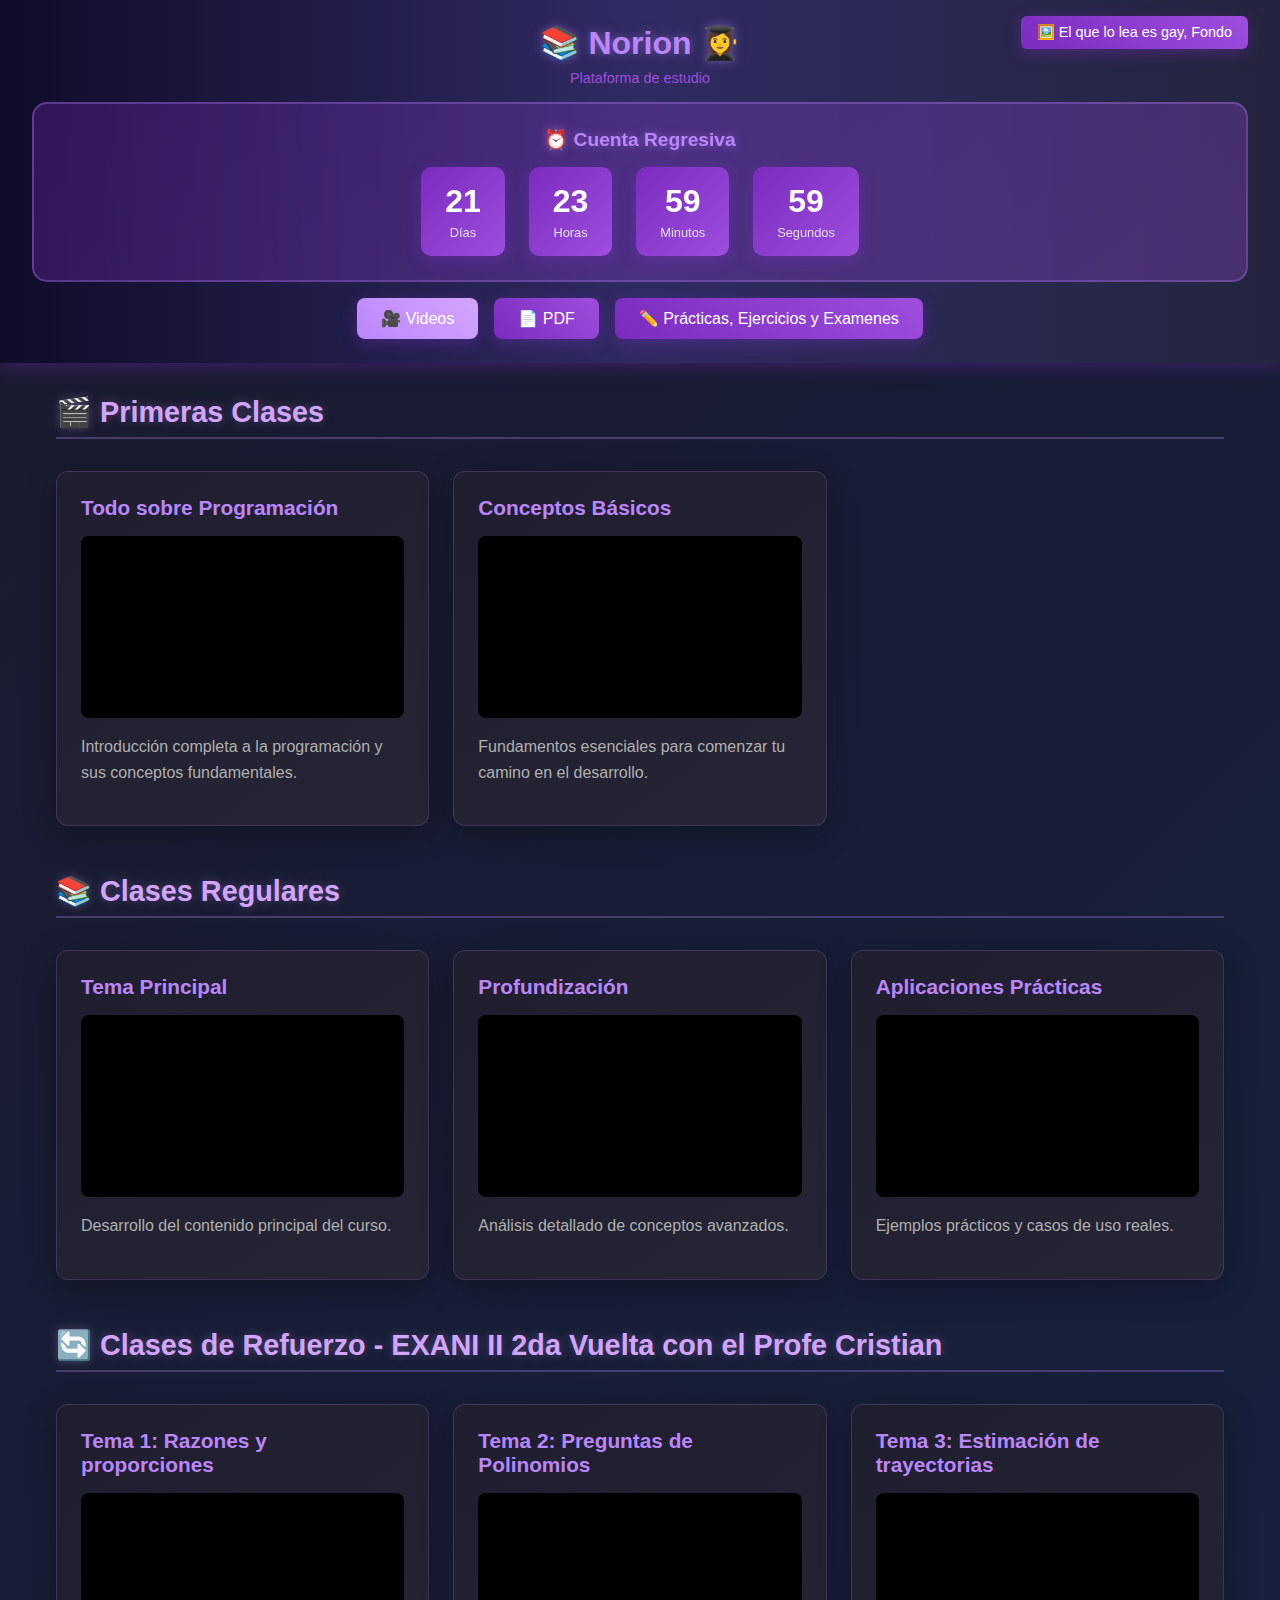
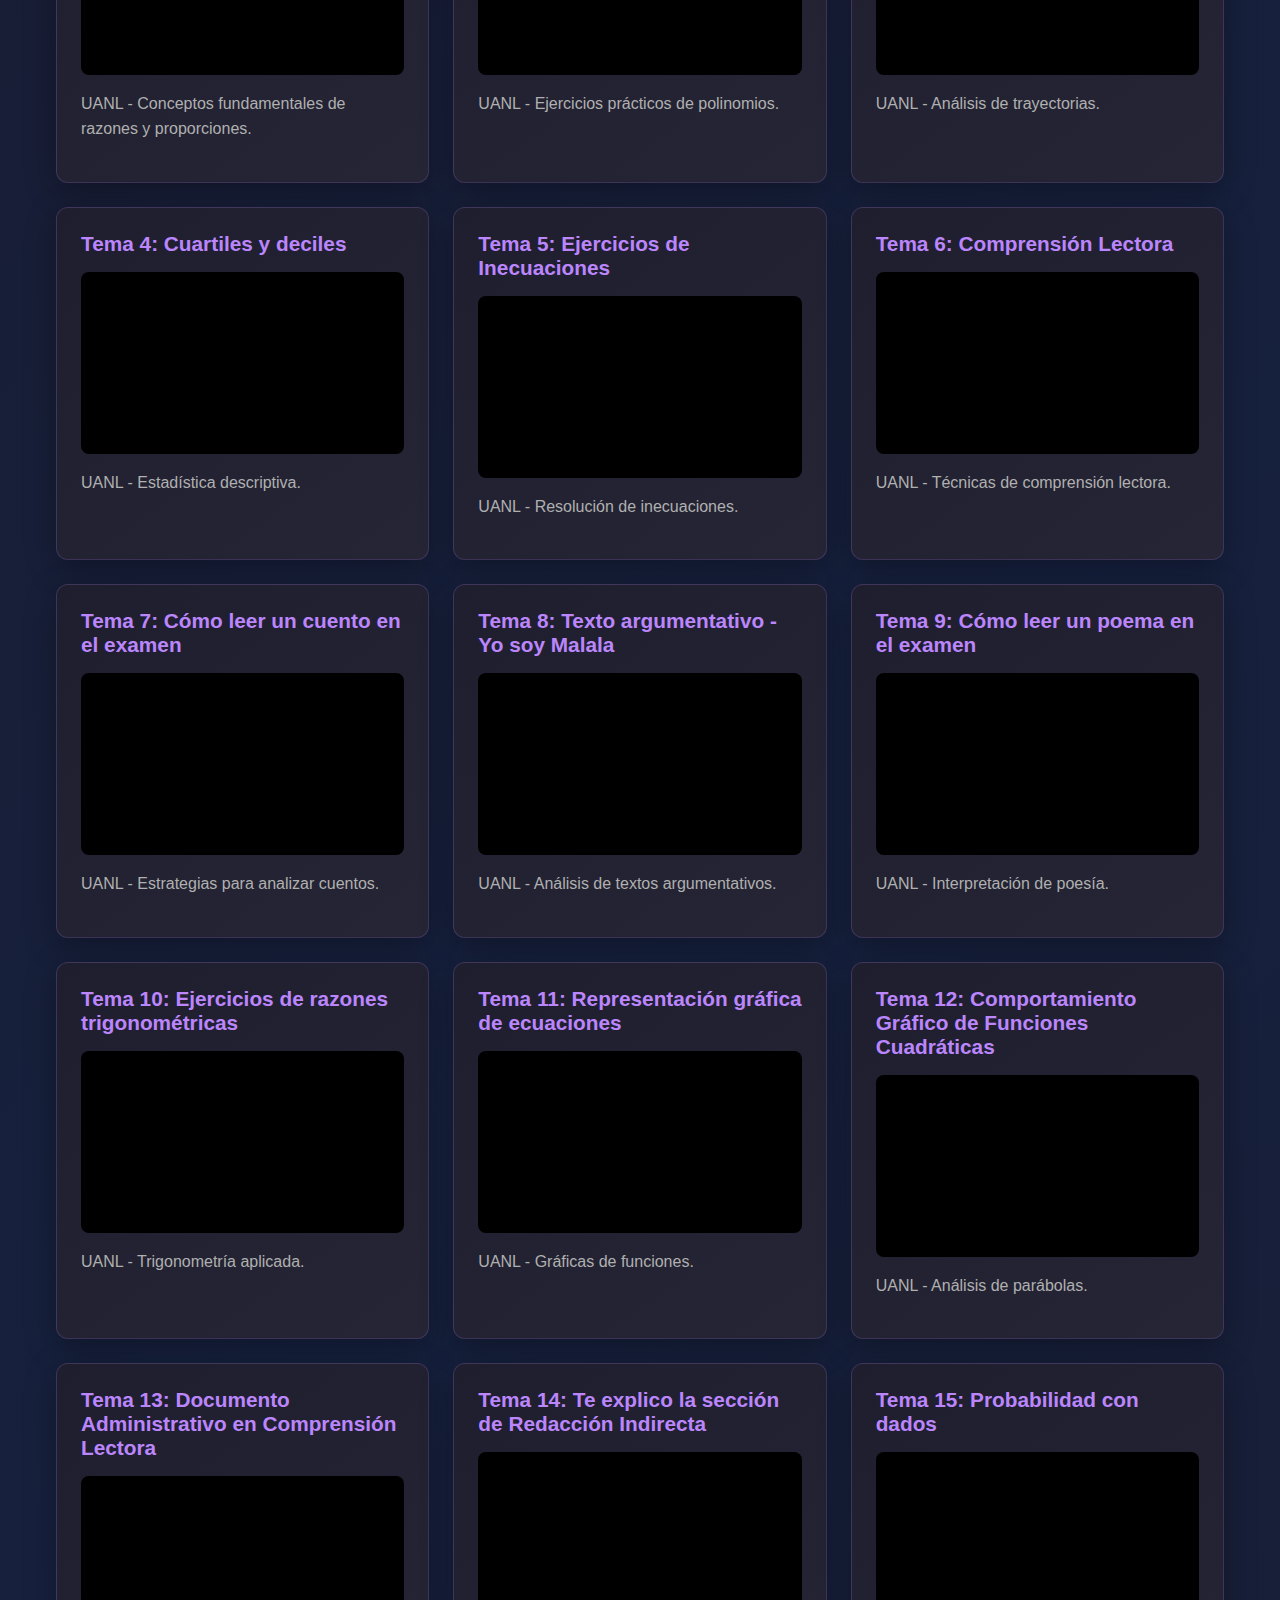
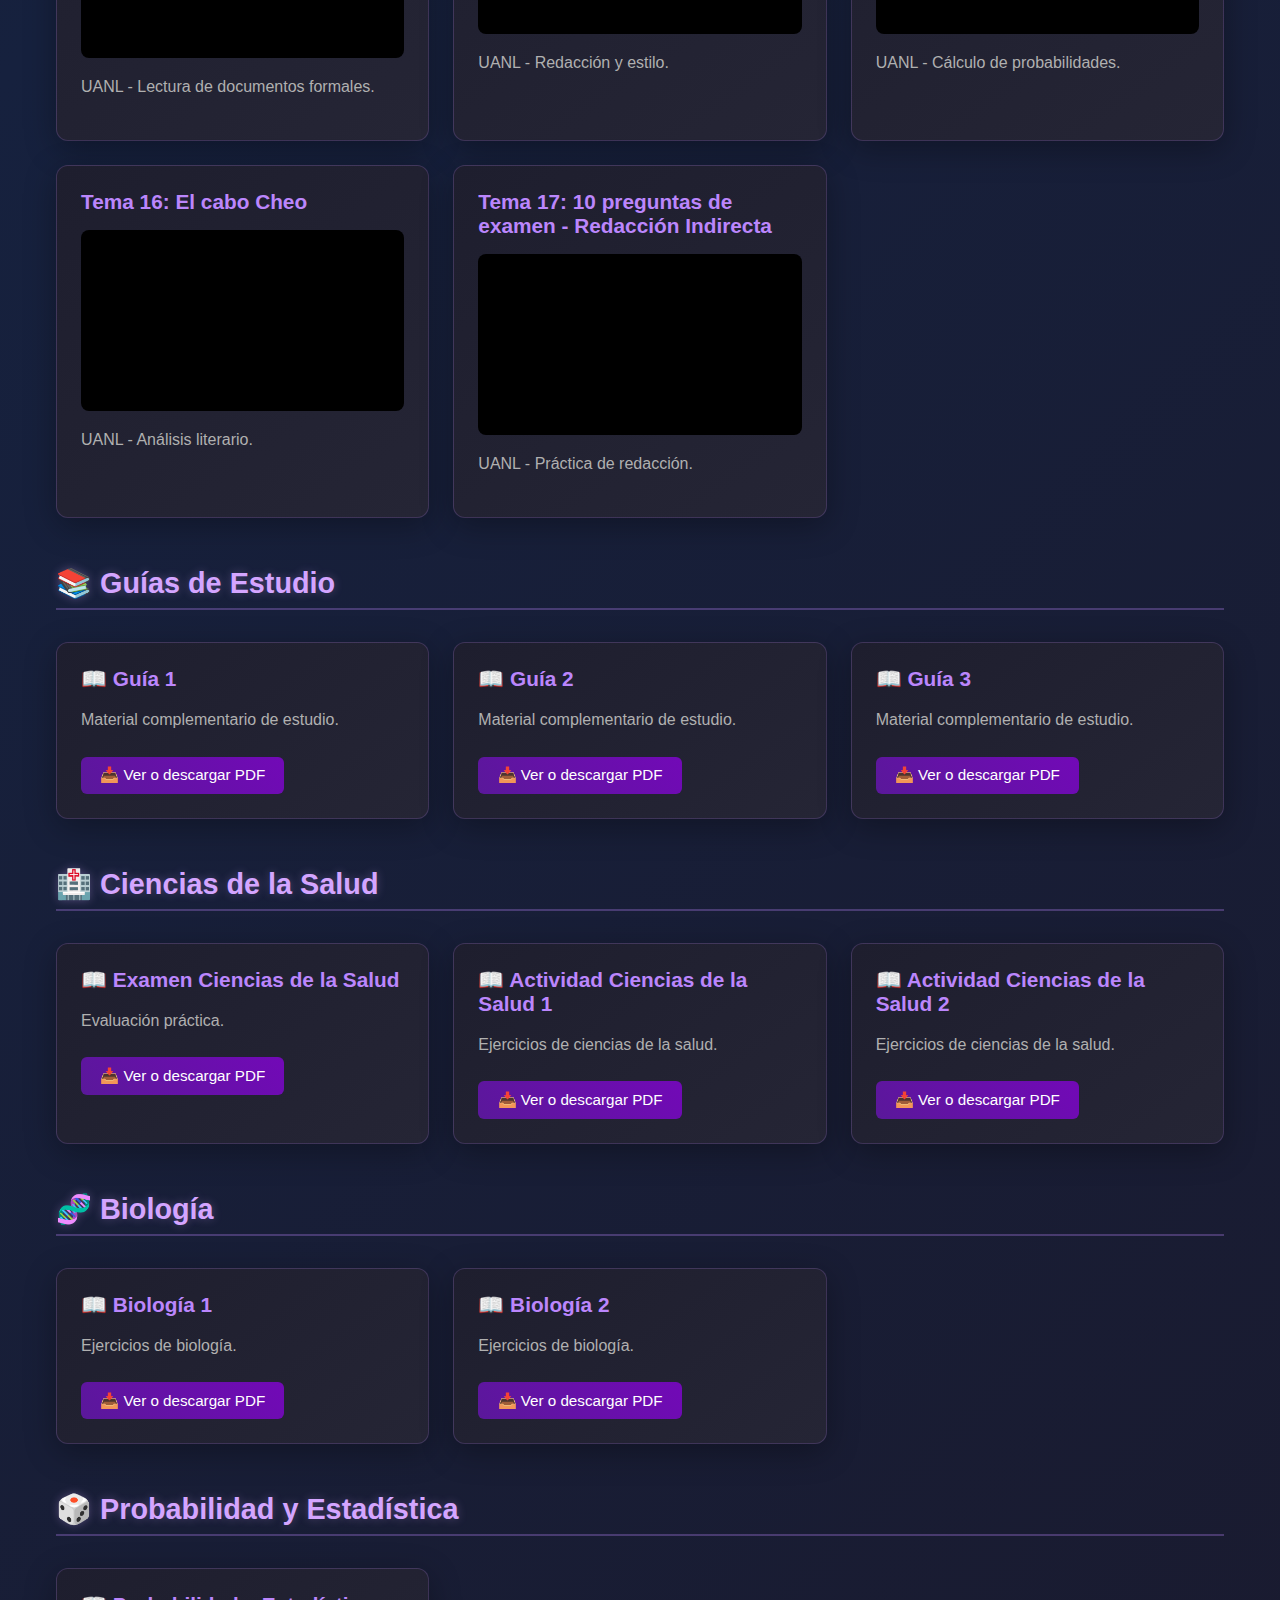
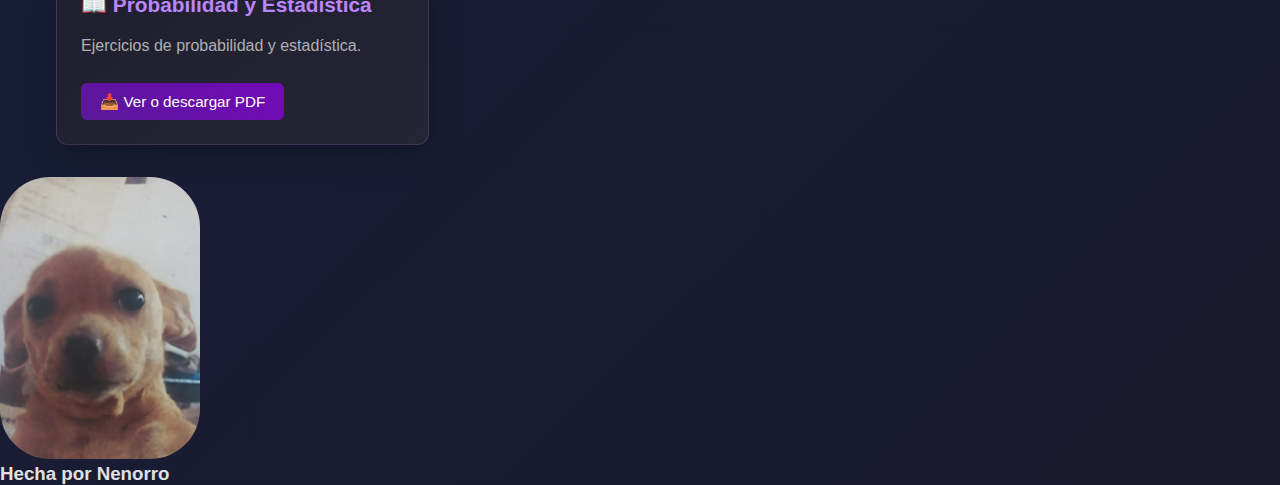
<file: index.html>
<!DOCTYPE html>
<html lang="es">
        <head>
    <meta charset="UTF-8">
    <meta name="viewport" content="width=device-width, initial-scale=1.0">
    <title>Mi Plataforma de Estudio</title>
    <style>
        * {
            margin: 0;
            padding: 0;
            box-sizing: border-box;
        }

        body {
            font-family: 'Segoe UI', Tahoma, Geneva, Verdana, sans-serif;
            background: linear-gradient(135deg, #1a1a2e 0%, #16213e 50%, #1a1a2e 100%);
            color: #e0e0e0;
            min-height: 100vh;
            position: relative;
            transition: background 0.5s ease;
        }

        body.with-background::before {
            content: '';
            position: fixed;
            top: 0;
            left: 0;
            width: 100%;
            height: 100%;
            background: url('perro.png') center/cover no-repeat fixed;
            opacity:  0.4;
            z-index: -1;
        }

        header {
            background: linear-gradient(90deg, #0f0c29, #302b63, #24243e);
            padding: 1.5rem 2rem;
            box-shadow: 0 4px 20px rgba(138, 43, 226, 0.3);
            position: relative;
        }

        .background-toggle {
            position: absolute;
            top: 1rem;
            right: 2rem;
            background: linear-gradient(45deg, #7b2cbf, #9d4edd);
            border: none;
            color: white;
            padding: 0.5rem 1rem;
            border-radius: 6px;
            cursor: pointer;
            font-size: 0.9rem;
            transition: all 0.3s ease;
            box-shadow: 0 4px 15px rgba(125, 44, 191, 0.4);
        }

        .background-toggle:hover {
            background: linear-gradient(45deg, #9d4edd, #bb86fc);
            transform: scale(1.05);
        }

        h1 {
            color: #bb86fc;
            font-size: 2rem;
            text-align: center;
            text-shadow: 0 0 10px rgba(187, 134, 252, 0.5);
        }

        .subtitle {
            text-align: center;
            color: #9d4edd;
            font-size: 0.9rem;
            margin-top: 0.5rem;
        }

        .countdown-container {
            text-align: center;
            margin-top: 1rem;
            padding: 1.5rem;
            background: linear-gradient(145deg, rgba(123, 44, 191, 0.3), rgba(157, 78, 221, 0.3));
            border-radius: 15px;
            border: 2px solid rgba(187, 134, 252, 0.3);
            backdrop-filter: blur(10px);
        }

        .countdown-title {
            color: #bb86fc;
            font-size: 1.2rem;
            margin-bottom: 1rem;
            font-weight: bold;
            text-shadow: 0 0 10px rgba(187, 134, 252, 0.5);
        }

        .countdown-timer {
            display: flex;
            justify-content: center;
            gap: 1.5rem;
            flex-wrap: wrap;
        }

        .time-box {
            background: linear-gradient(135deg, #7b2cbf, #9d4edd);
            padding: 1rem 1.5rem;
            border-radius: 10px;
            min-width: 80px;
            box-shadow: 0 4px 15px rgba(125, 44, 191, 0.4);
        }

        .time-value {
            display: block;
            font-size: 2rem;
            font-weight: bold;
            color: white;
        }

        .time-label {
            display: block;
            font-size: 0.8rem;
            color: #e0e0e0;
            margin-top: 0.3rem;
        }

        nav {
            display: flex;
            justify-content: center;
            gap: 1rem;
            margin-top: 1rem;
            flex-wrap: wrap;
        }

        .nav-btn {
            background: linear-gradient(45deg, #7b2cbf, #9d4edd);
            border: none;
            color: white;
            padding: 0.7rem 1.5rem;
            border-radius: 8px;
            cursor: pointer;
            font-size: 1rem;
            transition: all 0.3s ease;
            box-shadow: 0 4px 15px rgba(125, 44, 191, 0.4);
        }

        .nav-btn:hover {
            transform: translateY(-2px);
            box-shadow: 0 6px 20px rgba(157, 78, 221, 0.6);
            background: linear-gradient(45deg, #9d4edd, #bb86fc);
        }

        .nav-btn.active {
            background: linear-gradient(45deg, #bb86fc, #d4a5ff);
        }

        .container {
            max-width: 1200px;
            margin: 2rem auto;
            padding: 0 1rem;
        }

        .section {
            display: none;
            animation: fadeIn 0.5s ease;
        }

        .section.active {
            display: block;
        }

        @keyframes fadeIn {
            from { opacity: 0; transform: translateY(20px); }
            to { opacity: 1; transform: translateY(0); }
        }

        .content-grid {
            display: grid;
            grid-template-columns: repeat(auto-fill, minmax(300px, 1fr));
            gap: 1.5rem;
            margin-top: 2rem;
        }

        .card {
            background: linear-gradient(145deg, #1e1e2e, #252535);
            border-radius: 12px;
            padding: 1.5rem;
            box-shadow: 0 8px 32px rgba(0, 0, 0, 0.3);
            border: 1px solid rgba(187, 134, 252, 0.2);
            transition: all 0.3s ease;
        }

        .card:hover {
            transform: translateY(-5px);
            box-shadow: 0 12px 40px rgba(187, 134, 252, 0.4);
            border-color: #bb86fc;
        }

        .card h3 {
            color: #bb86fc;
            margin-bottom: 1rem;
            font-size: 1.3rem;
        }

        .card p {
            color: #b0b0b0;
            line-height: 1.6;
            margin-bottom: 1rem;
        }

        .video-container {
            position: relative;
            padding-bottom: 56.25%;
            height: 0;
            overflow: hidden;
            border-radius: 8px;
            background: #000;
            margin: 1rem 0;
        }

        .video-container iframe {
            position: absolute;
            top: 0;
            left: 0;
            width: 100%;
            height: 100%;
        }

        .pdf-link {
            display: inline-block;
            background: linear-gradient(45deg, #5a189a, #7209b7);
            color: white;
            padding: 0.6rem 1.2rem;
            text-decoration: none;
            border-radius: 6px;
            margin-top: 0.5rem;
            transition: all 0.3s ease;
            border: none;
            cursor: pointer;
            font-size: 0.95rem;
        }

        .pdf-link:hover {
            background: linear-gradient(45deg, #7209b7, #9d4edd);
            transform: scale(1.05);
        }

        .pdf-info {
            background: rgba(187, 134, 252, 0.1);
            padding: 0.8rem;
            border-radius: 6px;
            margin-top: 0.5rem;
            font-size: 0.9rem;
        }

        .video-subsection {
            margin-bottom: 3rem;
        }

        .subsection-title {
            color: #d4a5ff;
            font-size: 1.8rem;
            margin-bottom: 1.5rem;
            padding-bottom: 0.5rem;
            border-bottom: 2px solid rgba(187, 134, 252, 0.3);
            text-shadow: 0 0 10px rgba(212, 165, 255, 0.3);
        }

        .calendar-section {
            background: linear-gradient(145deg, #1e1e2e, #252535);
            border-radius: 12px;
            padding: 2rem;
            margin-bottom: 3rem;
            border: 1px solid rgba(187, 134, 252, 0.2);
        }

        .calendar-header {
            display: flex;
            justify-content: space-between;
            align-items: center;
            margin-bottom: 2rem;
            flex-wrap: wrap;
            gap: 1rem;
        }

        .streak-info {
            display: flex;
            gap: 2rem;
            flex-wrap: wrap;
        }

        .streak-box {
            background: linear-gradient(45deg, #7b2cbf, #9d4edd);
            padding: 1rem 1.5rem;
            border-radius: 10px;
            text-align: center;
            box-shadow: 0 4px 15px rgba(125, 44, 191, 0.4);
        }

        .streak-number {
            font-size: 2rem;
            font-weight: bold;
            color: #fff;
            display: block;
        }

        .streak-label {
            font-size: 0.9rem;
            color: #e0e0e0;
            margin-top: 0.3rem;
        }

        .calendar-grid {
            display: grid;
            grid-template-columns: repeat(auto-fill, minmax(80px, 1fr));
            gap: 1rem;
            margin-top: 1.5rem;
        }

        .day-card {
            background: rgba(30, 30, 46, 0.6);
            border: 2px solid rgba(187, 134, 252, 0.2);
            border-radius: 10px;
            padding: 1rem;
            text-align: center;
            cursor: pointer;
            transition: all 0.3s ease;
            position: relative;
        }

        .day-card:hover {
            transform: translateY(-3px);
            border-color: #bb86fc;
            box-shadow: 0 4px 15px rgba(187, 134, 252, 0.3);
        }

        .day-card.completed {
            background: linear-gradient(135deg, #4caf50, #66bb6a);
            border-color: #4caf50;
        }

        .day-card.completed .checkmark {
            display: block;
        }

        .day-number {
            font-size: 1.5rem;
            font-weight: bold;
            color: #bb86fc;
            display: block;
            margin-bottom: 0.5rem;
        }

        .day-card.completed .day-number {
            color: white;
        }

        .day-label {
            font-size: 0.75rem;
            color: #b0b0b0;
        }

        .day-card.completed .day-label {
            color: white;
        }

        .checkmark {
            display: none;
            position: absolute;
            top: 5px;
            right: 5px;
            color: white;
            font-size: 1.2rem;
        }

        .goal-text {
            color: #d4a5ff;
            font-size: 1rem;
            margin-bottom: 1rem;
            text-align: center;
        }

        .reset-btn {
            background: linear-gradient(45deg, #e74c3c, #c0392b);
            color: white;
            padding: 0.6rem 1.2rem;
            border: none;
            border-radius: 6px;
            cursor: pointer;
            font-size: 0.9rem;
            transition: all 0.3s ease;
        }

        .reset-btn:hover {
            background: linear-gradient(45deg, #c0392b, #a93226);
            transform: scale(1.05);
        }

        @media (max-width: 768px) {
            h1 {
                font-size: 1.5rem;
            }

            .content-grid {
                grid-template-columns: 1fr;
            }

            .subsection-title {
                font-size: 1.4rem;
            }

            .background-toggle {
                position: static;
                margin: 1rem auto 0;
                display: block;
            }
        }
    </style>
</head>
<body>
    <header>
        <button class="background-toggle" onclick="toggleBackground()">🖼️ El que lo lea es gay, Fondo</button>
        <h1>📚 Norion 👩‍🎓</h1>
        <p class="subtitle">Plataforma de estudio</p>
        
        <div class="countdown-container">
            <div class="countdown-title">⏰ Cuenta Regresiva </div>
            <div class="countdown-timer">
                <div class="time-box">
                    <span class="time-value" id="days">22</span>
                    <span class="time-label">Días</span>
                </div>
                <div class="time-box">
                    <span class="time-value" id="hours">00</span>
                    <span class="time-label">Horas</span>
                </div>
                <div class="time-box">
                    <span class="time-value" id="minutes">00</span>
                    <span class="time-label">Minutos</span>
                </div>
                <div class="time-box">
                    <span class="time-value" id="seconds">00</span>
                    <span class="time-label">Segundos</span>
                </div>
            </div>
        </div>
        
        <nav>
            <button class="nav-btn active" onclick="showSection('videos')">🎥 Videos</button>
            <button class="nav-btn" onclick="showSection('pdfs')">📄 PDF</button>
            <button class="nav-btn" onclick="showSection('practicas')">✏️ Prácticas, Ejercicios y Examenes</button>
        </nav>
    </header>

    <div class="container">
        <!-- Sección de Videos -->
        <div id="videos" class="section active">
            <!-- Primeras Clases -->
            <div class="video-subsection">
                <h2 class="subsection-title">🎬 Primeras Clases</h2>
                <div class="content-grid">
                    <div class="card">
                        <h3>Todo sobre Programación</h3>
                        <div class="video-container">
                            <iframe src="https://www.youtube.com/embed/ELSm-G201Ls" frameborder="0" allowfullscreen></iframe>
                        </div>
                        <p>Introducción completa a la programación y sus conceptos fundamentales.</p>
                    </div>
                    <div class="card">
                        <h3>Conceptos Básicos</h3>
                        <div class="video-container">
                            <iframe src="https://www.youtube.com/embed/dQw4w9WgXcQ" frameborder="0" allowfullscreen></iframe>
                        </div>
                        <p>Fundamentos esenciales para comenzar tu camino en el desarrollo.</p>
                    </div>
                </div>
            </div>
        
            <!-- Clases Regulares --> 
            <div class="video-subsection">
                <h2 class="subsection-title">📚 Clases Regulares</h2>
                <div class="content-grid">
                    <div class="card">
                        <h3>Tema Principal</h3>
                        <div class="video-container">
                            <iframe src="https://www.youtube.com/embed/dQw4w9WgXcQ" frameborder="0" allowfullscreen></iframe>
                        </div>
                        <p>Desarrollo del contenido principal del curso.</p>
                    </div>
                    <div class="card">
                        <h3>Profundización</h3>
                        <div class="video-container">
                            <iframe src="https://www.youtube.com/embed/dQw4w9WgXcQ" frameborder="0" allowfullscreen></iframe>
                        </div>
                        <p>Análisis detallado de conceptos avanzados.</p>
                    </div>
                    <div class="card">
                        <h3>Aplicaciones Prácticas</h3>
                        <div class="video-container">
                            <iframe src="https://www.youtube.com/embed/dQw4w9WgXcQ" frameborder="0" allowfullscreen></iframe>
                        </div>
                        <p>Ejemplos prácticos y casos de uso reales.</p>
                    </div>
                </div>
            </div>

            <!-- Clases de Refuerzo -->
            <div class="video-subsection">
                <h2 class="subsection-title">🔄 Clases de Refuerzo - EXANI II 2da Vuelta con el Profe Cristian</h2>
                <div class="content-grid">
                    <div class="card">
                        <h3>Tema 1: Razones y proporciones</h3>
                        <div class="video-container">
                            <iframe src="https://www.youtube.com/embed/P0FDxwomc7c" frameborder="0" allowfullscreen></iframe>
                        </div>
                        <p>UANL - Conceptos fundamentales de razones y proporciones.</p>
                    </div>
                    
                    <div class="card">
                        <h3>Tema 2: Preguntas de Polinomios</h3>
                        <div class="video-container">
                            <iframe src="https://www.youtube.com/embed/hCpQ6e68zOU" frameborder="0" allowfullscreen></iframe>
                        </div>
                        <p>UANL - Ejercicios prácticos de polinomios.</p>
                    </div>

                    <div class="card">
                        <h3>Tema 3: Estimación de trayectorias</h3>
                        <div class="video-container">
                            <iframe src="https://www.youtube.com/embed/RZWrkNdSSsI" frameborder="0" allowfullscreen></iframe>
                        </div>
                        <p>UANL - Análisis de trayectorias.</p>
                    </div>

                    <div class="card">
                        <h3>Tema 4: Cuartiles y deciles</h3>
                        <div class="video-container">
                            <iframe src="https://www.youtube.com/embed/A8s1Hif_k_c" frameborder="0" allowfullscreen></iframe>
                        </div>
                        <p>UANL - Estadística descriptiva.</p>
                    </div>

                    <div class="card">
                        <h3>Tema 5: Ejercicios de Inecuaciones</h3>
                        <div class="video-container">
                            <iframe src="https://www.youtube.com/embed/j37AfhN_cEQ" frameborder="0" allowfullscreen></iframe>
                        </div>
                        <p>UANL - Resolución de inecuaciones.</p>
                    </div>

                    <div class="card">
                        <h3>Tema 6: Comprensión Lectora</h3>
                        <div class="video-container">
                            <iframe src="https://www.youtube.com/embed/3JVXhmq5L8U" frameborder="0" allowfullscreen></iframe>
                        </div>
                        <p>UANL - Técnicas de comprensión lectora.</p>
                    </div>

                    <div class="card">
                        <h3>Tema 7: Cómo leer un cuento en el examen</h3>
                        <div class="video-container">
                            <iframe src="https://www.youtube.com/embed/9ZGacBTZvJU" frameborder="0" allowfullscreen></iframe>
                        </div>
                        <p>UANL - Estrategias para analizar cuentos.</p>
                    </div>

                    <div class="card">
                        <h3>Tema 8: Texto argumentativo - Yo soy Malala</h3>
                        <div class="video-container">
                            <iframe src="https://www.youtube.com/embed/6_dkT8QziOw" frameborder="0" allowfullscreen></iframe>
                        </div>
                        <p>UANL - Análisis de textos argumentativos.</p>
                    </div>

                    <div class="card">
                        <h3>Tema 9: Cómo leer un poema en el examen</h3>
                        <div class="video-container">
                            <iframe src="https://www.youtube.com/embed/R4maRXk3TtQ" frameborder="0" allowfullscreen></iframe>
                        </div>
                        <p>UANL - Interpretación de poesía.</p>
                    </div>

                    <div class="card">
                        <h3>Tema 10: Ejercicios de razones trigonométricas</h3>
                        <div class="video-container">
                            <iframe src="https://www.youtube.com/embed/IiorssZL2GI" frameborder="0" allowfullscreen></iframe>
                        </div>
                        <p>UANL - Trigonometría aplicada.</p>
                    </div>

                    <div class="card">
                        <h3>Tema 11: Representación gráfica de ecuaciones</h3>
                        <div class="video-container">
                            <iframe src="https://www.youtube.com/embed/R3Kl7GXRH6Q" frameborder="0" allowfullscreen></iframe>
                        </div>
                        <p>UANL - Gráficas de funciones.</p>
                    </div>

                    <div class="card">
                        <h3>Tema 12: Comportamiento Gráfico de Funciones Cuadráticas</h3>
                        <div class="video-container">
                            <iframe src="https://www.youtube.com/embed/BJxDwQ0xIz4" frameborder="0" allowfullscreen></iframe>
                        </div>
                        <p>UANL - Análisis de parábolas.</p>
                    </div>

                    <div class="card">
                        <h3>Tema 13: Documento Administrativo en Comprensión Lectora</h3>
                        <div class="video-container">
                            <iframe src="https://www.youtube.com/embed/bhsyKP2dRCE" frameborder="0" allowfullscreen></iframe>
                        </div>
                        <p>UANL - Lectura de documentos formales.</p>
                    </div>

                    <div class="card">
                        <h3>Tema 14: Te explico la sección de Redacción Indirecta</h3>
                        <div class="video-container">
                            <iframe src="https://www.youtube.com/embed/yfHM3xzDUmw" frameborder="0" allowfullscreen></iframe>
                        </div>
                        <p>UANL - Redacción y estilo.</p>
                    </div>

                    <div class="card">
                        <h3>Tema 15: Probabilidad con dados</h3>
                        <div class="video-container">
                            <iframe src="https://www.youtube.com/embed/0aYqW2s4j2g" frameborder="0" allowfullscreen></iframe>
                        </div>
                        <p>UANL - Cálculo de probabilidades.</p>
                    </div>

                    <div class="card">
                        <h3>Tema 16: El cabo Cheo</h3>
                        <div class="video-container">
                            <iframe src="https://www.youtube.com/embed/0aYqW2s4j2g" frameborder="0" allowfullscreen></iframe>
                        </div>
                        <p>UANL - Análisis literario.</p>
                    </div>

                    <div class="card">
                        <h3>Tema 17: 10 preguntas de examen - Redacción Indirecta</h3>
                        <div class="video-container">
                            <iframe src="https://www.youtube.com/embed/uORlVKs2YqQ" frameborder="0" allowfullscreen></iframe>
                        </div>
                        <p>UANL - Práctica de redacción.</p>
                    </div>
                </div>
            </div>
        </div>

        <!-- Sección de PDFs -->
        <div id="pdfs" class="section">
            <h2 class="subsection-title">📚 Material de Estudio</h2>
            <div class="content-grid">
                <div class="card">
                    <h3>📖 Libro de Español</h3>
                    <p>Material completo con ejercicios y ejemplos.</p>
                    <div class="pdf-info">
                        💡 <strong>Nota:</strong> Si no se puede descargar, verifica tu conexión.
                    </div>
                    <a href="https://drive.google.com/uc?export=download&id=1LuEN4YuYyEGJ998FWdEJ5oASFrpGJmqc" class="pdf-link" target="_blank">📥 Ver o descargar PDF</a>
                </div>
                
                <div class="card">
                    <h3>📖 Libro de Matemáticas</h3>
                    <p>Material completo con ejercicios y ejemplos.</p>
                    <div class="pdf-info">
                        💡 <strong>Nota:</strong> Si no se puede descargar, verifica tu conexión.
                    </div>
                    <a href="https://drive.google.com/uc?export=download&id=1yyxmUt00WwhLQm17hDi-_yKiq_A1TXP5" class="pdf-link" target="_blank">📥 Ver o descargar PDF</a>
                </div>
            </div>
        </div>

            <h2 class="subsection-title" style="margin-top: 3rem;">📚 Guías de Estudio</h2>
            <div class="content-grid">
                <div class="card">
                    <h3>📖 Guía 1</h3>
                    <p>Material complementario de estudio.</p>
                    <a href="https://drive.google.com/file/d/1QqerztdmDD7esUEYiwDAegyxuSHX1dUe/view?usp=sharing" class="pdf-link" target="_blank">📥 Ver o descargar PDF</a>
                </div>
                
                <div class="card">
                    <h3>📖 Guía 2</h3>
                    <p>Material complementario de estudio.</p>
                    <a href="https://drive.google.com/file/d/1M7aqSE05zgQZEQnNMcDQYG55KfnjwL_7/view?usp=sharing" class="pdf-link" target="_blank">📥 Ver o descargar PDF</a>
                </div>
                
                <div class="card">
                    <h3>📖 Guía 3</h3>
                    <p>Material complementario de estudio.</p>
                    <a href="https://drive.google.com/file/d/14i3mJcmGs0Du7gJW5s9cbxuoB2NzoO6h/view?usp=sharing" class="pdf-link" target="_blank">📥 Ver o descargar PDF</a>
                </div>
            </div>

            <h2 class="subsection-title" style="margin-top: 3rem;">🏥 Ciencias de la Salud</h2>
            <div class="content-grid">
                <div class="card">
                    <h3>📖 Examen Ciencias de la Salud</h3>
                    <p>Evaluación práctica.</p>
                    <a href="https://drive.google.com/file/d/1qIfcCP2qYQQCABzs1pP6-DNphtEsUrtu/view?usp=sharing" class="pdf-link" target="_blank">📥 Ver o descargar PDF</a>
                </div>
                
                <div class="card">
                    <h3>📖 Actividad Ciencias de la Salud 1</h3>
                    <p>Ejercicios de ciencias de la salud.</p>
                    <a href="https://drive.google.com/file/d/190gyhm9A3BFDQmbpBrfK98ZnxDF0ptgw/view?usp=sharing" class="pdf-link" target="_blank">📥 Ver o descargar PDF</a>
                </div>
                
                <div class="card">
                    <h3>📖 Actividad Ciencias de la Salud 2</h3>
                    <p>Ejercicios de ciencias de la salud.</p>
                    <a href="https://drive.google.com/file/d/1cYOSvtAvZPqK_mZh88RqxlTZR1fbT3ir/view?usp=sharing" class="pdf-link" target="_blank">📥 Ver o descargar PDF</a>
                </div>
            </div>

            <h2 class="subsection-title" style="margin-top: 3rem;">🧬 Biología</h2>
            <div class="content-grid">
                <div class="card">
                    <h3>📖 Biología 1</h3>
                    <p>Ejercicios de biología.</p>
                    <a href="https://drive.google.com/file/d/1_1uZuJIiT1J8TPvmx-zuSF_zzb0a0ASW/view?usp=sharing" class="pdf-link" target="_blank">📥 Ver o descargar PDF</a>
                </div>
                
                <div class="card">
                    <h3>📖 Biología 2</h3>
                    <p>Ejercicios de biología.</p>
                    <a href="https://drive.google.com/file/d/1sb-Jl3nW6jL7xaYUC3JudFoYivQQ7Im9/view?usp=sharing" class="pdf-link" target="_blank">📥 Ver o descargar PDF</a>
                </div>
            </div>

            <h2 class="subsection-title" style="margin-top: 3rem;">🎲 Probabilidad y Estadística</h2>
            <div class="content-grid">
                <div class="card">
                    <h3>📖 Probabilidad y Estadística</h3>
                    <p>Ejercicios de probabilidad y estadística.</p>
                    <a href="https://drive.google.com/file/d/1LjchR4nYN4hV0ZzTtcSU1xIs9OcIvPGa/view?usp=sharing" class="pdf-link" target="_blank">📥 Ver o descargar PDF</a>
                </div>
            </div>
        </div>
    </div>

    <!-- Sección de Prácticas -->
        <div id="practicas" class="section">
            <!-- Calendario de 30 Días -->
            <div class="calendar-section">
                <div class="calendar-header">
                    <div>
                        <h2 class="subsection-title" style="margin: 0;">📅 Calendario de Estudio - 30 Días</h2>
                        <p class="goal-text">🎯 Meta: Estudiar 2 horas o más cada día</p>
                    </div>
                    <div class="streak-info">
                        <div class="streak-box">
                            <span class="streak-number" id="currentStreak">0</span>
                            <span class="streak-label">🔥 Racha Actual</span>
                        </div>
                        <div class="streak-box">
                            <span class="streak-number" id="totalCompleted">0</span>
                            <span class="streak-label">✅ Días Completados</span>
                        </div>
                        <div class="streak-box">
                            <span class="streak-number" id="bestStreak">0</span>
                            <span class="streak-label">🏆 Mejor Racha</span>
                        </div>
                    </div>
                </div>
                <button class="reset-btn" onclick="resetCalendar()">🔄 Reiniciar Calendario</button>
                <div class="calendar-grid" id="calendarGrid"></div>
            </div>

            <h2 class="subsection-title">📝 Actividades de Español</h2>
            <div class="content-grid">
                <div class="card">
                    <h3>📖 Actividad Español 1</h3>
                    <p>Ejercicios de español.</p>
                    <a href="https://drive.google.com/file/d/1kv1uYyaUDBz9b_EV9aPolNbiLkwGhfWZ/view?usp=sharing" class="pdf-link" target="_blank">📥 Ver o descargar PDF</a>
                </div>
                <div class="card">
                    <h3>📖 Actividad Español 2</h3>
                    <p>Ejercicios de español.</p>
                    <a href="https://drive.google.com/file/d/12lMbD49JTh0pjBMGeeXR5z_CVjpGxyIy/view?usp=sharing" class="pdf-link" target="_blank">📥 Ver o descargar PDF</a>
                </div>
                <div class="card">
                    <h3>📖 Actividad Español 3</h3>
                    <p>Ejercicios de español.</p>
                    <a href="https://drive.google.com/file/d/1251oFPoTPZeOvrwf6S8L9pMBsm8LkRVJ/view?usp=sharing" class="pdf-link" target="_blank">📥 Ver o descargar PDF</a>
                </div>
                <div class="card">
                    <h3>📖 Actividad Español 4</h3>
                    <p>Ejercicios de español.</p>
                    <a href="https://drive.google.com/file/d/1SxcrgGZdPhNS1T8iC6pRe7rKAbeKS_VN/view?usp=sharing" class="pdf-link" target="_blank">📥 Ver o descargar PDF</a>
                </div>
                <div class="card">
                    <h3>📖 Actividad Español 5</h3>
                    <p>Ejercicios de español.</p>
                    <a href="https://drive.google.com/file/d/1BdcQ56Q-bbTa5CgXAbnNznJGPxpRuARh/view?usp=sharing" class="pdf-link" target="_blank">📥 Ver o descargar PDF</a>
                </div>
                <div class="card">
                    <h3>📖 Actividad Español 6</h3>
                    <p>Ejercicios de español.</p>
                    <a href="https://drive.google.com/file/d/1gBNweKsGnmIw_3sJCDHjreRHSTzYf-in/view?usp=sharing" class="pdf-link" target="_blank">📥 Ver o descargar PDF</a>
                </div>
                <div class="card">
                    <h3>📖 Actividad Español 7</h3>
                    <p>Ejercicios de español.</p>
                    <a href="https://drive.google.com/file/d/1DILfLFPecZlwiFPD3-zshBbC1yyk-teh/view?usp=sharing" class="pdf-link" target="_blank">📥 Ver o descargar PDF</a>
                </div>
                <div class="card">
                    <h3>📖 Actividad Español 8</h3>
                    <p>Ejercicios de español.</p>
                    <a href="https://drive.google.com/file/d/1s_0Ow_YUtkrYxlrLDu_stYriEZdcpoIy/view?usp=sharing" class="pdf-link" target="_blank">📥 Ver o descargar PDF</a>
                </div>
                <div class="card">
                    <h3>📖 Actividad Español 9</h3>
                    <p>Ejercicios de español.</p>
                    <a href="https://drive.google.com/file/d/1y3LNJHFC6OQPwLS3UbucCgnhCq_-h2j7/view?usp=sharing" class="pdf-link" target="_blank">📥 Ver o descargar PDF</a>
                </div>
                <div class="card">
                    <h3>📖 Actividad Español 10</h3>
                    <p>Ejercicios de español.</p>
                    <a href="https://drive.google.com/file/d/1qlRahzlv23BvQU_2Imx7zEHeW0kVN30e/view?usp=sharing" class="pdf-link" target="_blank">📥 Ver o descargar PDF</a>
                </div>
            </div>

            <h2 class="subsection-title" style="margin-top: 3rem;">🔢 Razonamiento Matemático</h2>
            <div class="content-grid">
                <div class="card">
                    <h3>📖 Razonamiento Matemático 1</h3>
                    <p>Ejercicios de razonamiento.</p>
                    <a href="https://drive.google.com/file/d/1R1VuLniSkCmy1n7llb1HIBh50-SdMJOr/view?usp=sharing" class="pdf-link" target="_blank">📥 Ver o descargar PDF</a>
                </div>
                <div class="card">
                    <h3>📖 Razonamiento Matemático 2</h3>
                    <p>Ejercicios de razonamiento.</p>
                    <a href="https://drive.google.com/file/d/1QggcwZKyvftydOLuLfkOUOCNtFkbJyGn/view?usp=sharing" class="pdf-link" target="_blank">📥 Ver o descargar PDF</a>
                </div>
                <div class="card">
                    <h3>📖 Razonamiento Matemático 3</h3>
                    <p>Ejercicios de razonamiento.</p>
                    <a href="https://drive.google.com/file/d/1HlbdTgIQYvXySkQEDVt76L7NOOL0hj7X/view?usp=sharing" class="pdf-link" target="_blank">📥 Ver o descargar PDF</a>
                </div>
                <div class="card">
                    <h3>📖 Razonamiento Matemático 4</h3>
                    <p>Ejercicios de razonamiento.</p>
                    <a href="https://drive.google.com/file/d/1heh-JuCwJhiR950qVMbALWz1c42U9MJB/view?usp=sharing" class="pdf-link" target="_blank">📥 Ver o descargar PDF</a>
                </div>
                <div class="card">
                    <h3>📖 Razonamiento Matemático 5</h3>
                    <p>Ejercicios de razonamiento.</p>
                    <a href="https://drive.google.com/file/d/1sv1QIP4TdhfIkQoDGg5AoZMHgyr0yFMJ/view?usp=sharing" class="pdf-link" target="_blank">📥 Ver o descargar PDF</a>
                </div>
                <div class="card">
                    <h3>📖 Razonamiento Matemático 6</h3>
                    <p>Ejercicios de razonamiento.</p>
                    <a href="https://drive.google.com/file/d/16I-_aZN31rVM5bmnMXTM2nKXRrWY-TnB/view?usp=sharing" class="pdf-link" target="_blank">📥 Ver o descargar PDF</a>
                </div>
                <div class="card">
                    <h3>📖 Razonamiento Matemático 7</h3>
                    <p>Ejercicios de razonamiento.</p>
                    <a href="https://drive.google.com/file/d/1iO9JaeVuDyZ7EFj1BZUjCDcrnHdZBddu/view?usp=sharing" class="pdf-link" target="_blank">📥 Ver o descargar PDF</a>
                </div>
            </div>

            <h2 class="subsection-title" style="margin-top: 3rem;">🎯 Ejercicios de Habilidad</h2>
            <div class="content-grid">
                <div class="card">
                    <h3>📖 Ejercicio de Habilidad 1</h3>
                    <p>Ejercicios de habilidades.</p>
                    <a href="https://drive.google.com/file/d/1DGJDkKsXmOTCNlZPe_YxJeRPjymlUyeh/view?usp=sharing" class="pdf-link" target="_blank">📥 Ver o descargar PDF</a>
                </div>
                <div class="card">
                    <h3>📖 Ejercicio de Habilidad 2</h3>
                    <p>Ejercicios de habilidades.</p>
                    <a href="https://drive.google.com/file/d/1Z1WVLEAsxqyZUlmJ6kPi5h2TtH1lqo_E/view?usp=sharing" class="pdf-link" target="_blank">📥 Ver o descargar PDF</a>
                </div>
            </div>

            <h2 class="subsection-title" style="margin-top: 3rem;">📊 Estadística</h2>
            <div class="content-grid">
                <div class="card">
                    <h3>📖 Estadística 1</h3>
                    <p>Ejercicios de estadística.</p>
                    <a href="https://drive.google.com/file/d/1gytJR_vTmVrF5wu68GxTU1lWFTsvhhvD/view?usp=sharing" class="pdf-link" target="_blank">📥 Ver o descargar PDF</a>
                </div>
                <div class="card">
                    <h3>📖 Estadística 2</h3>
                    <p>Ejercicios de estadística.</p>
                    <a href="https://drive.google.com/file/d/1ANw3zkYsGZXwLGrcJyVHeBR3wo1-99oi/view?usp=sharing" class="pdf-link" target="_blank">📥 Ver o descargar PDF</a>
                </div>
                <div class="card">
                    <h3>📖 Estadística 3</h3>
                    <p>Ejercicios de estadística.</p>
                    <a href="https://drive.google.com/file/d/1VhMc-vEciwcwVYt27khTmPk3SGotLfpP/view?usp=sharing" class="pdf-link" target="_blank">📥 Ver o descargar PDF</a>
                </div>
                <div class="card">
                    <h3>📖 Estadística 4</h3>
                    <p>Ejercicios de estadística.</p>
                    <a href="https://drive.google.com/file/d/1QoumjMul_tinrfVLmKk7zT1k_Mq8oIn6/view?usp=sharing" class="pdf-link" target="_blank">📥 Ver o descargar PDF</a>
                </div>
                <div class="card">
                    <h3>📖 Estadística 5</h3>
                    <p>Ejercicios de estadística.</p>
                    <a href="https://drive.google.com/file/d/1Whyu7q9u1cs-plG-fFLMrMlSmtZNPhzS/view?usp=sharing" class="pdf-link" target="_blank">📥 Ver o descargar PDF</a>
                </div>
                <div class="card">
                    <h3>📖 Estadística 6</h3>
                    <p>Ejercicios de estadística.</p>
                    <a href="https://drive.google.com/file/d/1ULygfraAfvUjkk1JtPLqL4ztk2y-NnQ1/view?usp=sharing" class="pdf-link" target="_blank">📥 Ver o descargar PDF</a>
                </div>
            </div>

            <h2 class="subsection-title" style="margin-top: 3rem;">📚 Comprensión Lectora</h2>
            <div class="content-grid">
                <div class="card">
                    <h3>📖 Comprensión Lectora 1</h3>
                    <p>Ejercicios de comprensión.</p>
                    <a href="https://drive.google.com/file/d/1vn9mPzlAuLfuKaxPbD3axui3BoTMAOGP/view?usp=sharing" class="pdf-link" target="_blank">📥 Ver o descargar PDF</a>
                </div>
                <div class="card">
                    <h3>📖 Comprensión Lectora 2</h3>
                    <p>Ejercicios de comprensión.</p>
                    <a href="https://drive.google.com/file/d/1QmWIy0C-vT5pc4iBlOAdrsVktm8HLZT0/view?usp=sharing" class="pdf-link" target="_blank">📥 Ver o descargar PDF</a>
                </div>
                <div class="card">
                    <h3>📖 Comprensión Lectora 3</h3>
                    <p>Ejercicios de comprensión.</p>
                    <a href="https://drive.google.com/file/d/1KrF9O0TerNHT3kIKjxiin948frmiw2r5/view?usp=sharing" class="pdf-link" target="_blank">📥 Ver o descargar PDF</a>
                </div>
                <div class="card">
                    <h3>📖 Comprensión Lectora 4</h3>
                    <p>Ejercicios de comprensión.</p>
                    <a href="https://drive.google.com/file/d/1E_19EzIW-rMfTrlcCtLZeUrLtV2IWE2a/view?usp=sharing" class="pdf-link" target="_blank">📥 Ver o descargar PDF</a>
                </div>
                <div class="card">
                    <h3>📖 Comprensión Lectora 5</h3>
                    <p>Ejercicios de comprensión.</p>
                    <a href="https://drive.google.com/file/d/10CUipZPGvx6OtJOc6dkS-qXiK7kLAJbb/view?usp=sharing" class="pdf-link" target="_blank">📥 Ver o descargar PDF</a>
                </div>
                <div class="card">
                    <h3>📖 Comprensión Lectora 6</h3>
                    <p>Ejercicios de comprensión.</p>
                    <a href="https://drive.google.com/file/d/1H2iDn4iKa7BROC5vpEVHSBb6V3M3koqs/view?usp=sharing" class="pdf-link" target="_blank">📥 Ver o descargar PDF</a>
                </div>
            </div>

            <h2 class="subsection-title" style="margin-top: 3rem;">📖 Análisis e Interpretación de Textos</h2>
            <div class="content-grid">
                <div class="card">
                    <h3>📖 Análisis de Textos 1</h3>
                    <p>Ejercicios de análisis.</p>
                    <a href="https://drive.google.com/file/d/1IPcg2a7gOfc8sqB7_ljIjMF1p9YD2ZK4/view?usp=sharing" class="pdf-link" target="_blank">📥 Ver o descargar PDF</a>
                </div>
                <div class="card">
                    <h3>📖 Análisis de Textos 2</h3>
                    <p>Ejercicios de análisis.</p>
                    <a href="https://drive.google.com/file/d/1fay1NzdC7n-SdsmDqrW13ID715emXGP6/view?usp=sharing" class="pdf-link" target="_blank">📥 Ver o descargar PDF</a>
                </div>
                <div class="card">
                    <h3>📖 Análisis de Textos 3</h3>
                    <p>Ejercicios de análisis.</p>
                    <a href="https://drive.google.com/file/d/1UPdxofns1G3_DNRbtPtEBJn231MvQm2n/view?usp=sharing" class="pdf-link" target="_blank">📥 Ver o descargar PDF</a>
                </div>
                <div class="card">
                    <h3>📖 Análisis de Textos 4</h3>
                    <p>Ejercicios de análisis.</p>
                    <a href="https://drive.google.com/file/d/1WTV-0j-kwv-ukvM-B-gSS1uRer0-rOsM/view?usp=sharing" class="pdf-link" target="_blank">📥 Ver o descargar PDF</a>
                </div>
            </div>

            <h2 class="subsection-title" style="margin-top: 3rem;">➗ Álgebra</h2>
            <div class="content-grid">
                <div class="card">
                    <h3>📖 Álgebra 1</h3>
                    <p>Ejercicios de álgebra.</p>
                    <a href="https://drive.google.com/file/d/1yTbvwUWNOIKQ37d0Mdu8yzjJ8713OnMV/view?usp=sharing" class="pdf-link" target="_blank">📥 Ver o descargar PDF</a>
                </div>
                <div class="card">
                    <h3>📖 Álgebra 2</h3>
                    <p>Ejercicios de álgebra.</p>
                    <a href="https://drive.google.com/file/d/1qSzsxTEHi8QdnYUwjAMlNGH5gycKxROt/view?usp=sharing" class="pdf-link" target="_blank">📥 Ver o descargar PDF</a>
                </div>
                <div class="card">
                    <h3>📖 Álgebra 3</h3>
                    <p>Ejercicios de álgebra.</p>
                    <a href="https://drive.google.com/file/d/10Er7wCu7LyMRDpGSiPqog4ePIHrCCTc2/view?usp=sharing" class="pdf-link" target="_blank">📥 Ver o descargar PDF</a>
                </div>
                <div class="card">
                    <h3>📖 Álgebra 4</h3>
                    <p>Ejercicios de álgebra.</p>
                    <a href="https://drive.google.com/file/d/18Qxixgfb1tlp-MTUKJzuO1aRtst3I3yG/view?usp=sharing" class="pdf-link" target="_blank">📥 Ver o descargar PDF</a>
                </div>
                <div class="card">
                    <h3>📖 Álgebra 5</h3>
                    <p>Ejercicios de álgebra.</p>
                    <a href="https://drive.google.com/file/d/1_Ayqw_FGjG-KEn7H4XOgkT5O4BDvT4Ya/view?usp=sharing" class="pdf-link" target="_blank">📥 Ver o descargar PDF</a>
                </div>
                <div class="card">
                    <h3>📖 Álgebra 6</h3>
                    <p>Ejercicios de álgebra.</p>
                    <a href="https://drive.google.com/file/d/1GRXRr2t85GR0iP3bLhAWZk8jAropzgIE/view?usp=sharing" class="pdf-link" target="_blank">📥 Ver o descargar PDF</a>
                </div>
            </div>

            <h2 class="subsection-title" style="margin-top: 3rem;">📝 Exámenes de Práctica</h2>
            <div class="content-grid">
                <div class="card">
                    <h3>📖 Actividades de Matemáticas</h3>
                    <p>Mini examen de práctica.</p>
                    <a href="https://drive.google.com/file/d/1Kz20tIZQZhIq50FYx_T8VlM53Bm4zTei/view?usp=sharing" class="pdf-link" target="_blank">📥 Ver o descargar PDF</a>
                </div>
                
                <div class="card">
                    <h3>📖 EXAMEN Real</h3>
                    <p>Examen con actividades reales.</p>
                    <a href="https://drive.google.com/file/d/1EGhc8MF84yh9p99Nnc49FzTnXeNAjPNC/view?usp=sharing" class="pdf-link" target="_blank">📥 Ver o descargar PDF</a>
                </div>
            </div>

            <h2 class="subsection-title" style="margin-top: 3rem;">✍️ Redacción</h2>
            <div class="content-grid">
                <div class="card">
                    <h3>📖 Redacción Indirecta 1</h3>
                    <p>Ejercicios de redacción.</p>
                    <a href="https://drive.google.com/uc?export=download&id=1XLMloIPe1TDRq0NyqH8gVL67UHnAsHdD" class="pdf-link" target="_blank">📥 Ver o descargar PDF</a>
                </div>
                
                <div class="card">
                    <h3>📖 Redacción Indirecta 2</h3>
                    <p>Ejercicios de redacción.</p>
                    <a href="https://drive.google.com/uc?export=download&id=1UPfsIH90IlxtTHj-Bra3PGNIwnh9SzgU" class="pdf-link" target="_blank">📥 Ver o descargar PDF</a>
                </div>
                
                <div class="card">
                    <h3>📖 Redacción Indirecta 3</h3>
                    <p>Ejercicios de redacción.</p>
                    <a href="https://drive.google.com/uc?export=download&id=1UPfsIH90IlxtTHj-Bra3PGNIwnh9SzgU" class="pdf-link" target="_blank">📥 Ver o descargar PDF</a>
                </div>
                
                <div class="card">
                    <h3>📖 Redacción Indirecta 4</h3>
                    <p>Ejercicios de redacción.</p>
                    <a href="https://drive.google.com/uc?export=download&id=1XLa6k6-7yKMGoOgmuCGGl1uRduZxg3hv" class="pdf-link" target="_blank">📥 Ver o descargar PDF</a>
                </div>
                
                <div class="card">
                    <h3>📖 Retos Evolvi Redacción 1</h3>
                    <p>Retos de práctica.</p>
                    <a href="https://drive.google.com/uc?export=download&id=1tlQSq5hCv-jkgjp8UQF_MR8dkiUgXHC-" class="pdf-link" target="_blank">📥 Ver o descargar PDF</a>
                </div>
                
                <div class="card">
                    <h3>📖 Retos Evolvi Redacción 2</h3>
                    <p>Retos de práctica.</p>
                    <a href="https://drive.google.com/uc?export=download&id=1YERJLrx2j7NoGMpbXGSxl3Ug8YvTrUSL" class="pdf-link" target="_blank">📥 Ver o descargar PDF</a>
                </div>
                
                <div class="card">
                    <h3>📖 Retos Evolvi Redacción 3</h3>
                    <p>Retos de práctica.</p>
                    <a href="https://drive.google.com/uc?export=download&id=12YdJN_KzABAFXTvKFIB24zcVJWhBOApf" class="pdf-link" target="_blank">📥 Ver o descargar PDF</a>
                </div>
            </div>
        </div>
    </div>

    <script>
        // Función para cambiar el fondo
function toggleBackground() {
    document.body.classList.toggle('with-background');
}

// Cuenta regresiva
function updateCountdown() {
    const now = new Date();
    const targetDate = new Date(now.getTime() + (22 * 24 * 60 * 60 * 1000));
    
    function updateTimer() {
        const currentTime = new Date().getTime();
        const distance = targetDate - currentTime;
        
        if (distance < 0) {
            document.getElementById('days').textContent = '00';
            document.getElementById('hours').textContent = '00';
            document.getElementById('minutes').textContent = '00';
            document.getElementById('seconds').textContent = '00';
            return;
        }
        
        const days = Math.floor(distance / (1000 * 60 * 60 * 24));
        const hours = Math.floor((distance % (1000 * 60 * 60 * 24)) / (1000 * 60 * 60));
        const minutes = Math.floor((distance % (1000 * 60 * 60)) / (1000 * 60));
        const seconds = Math.floor((distance % (1000 * 60)) / 1000);
        
        document.getElementById('days').textContent = String(days).padStart(2, '0');
        document.getElementById('hours').textContent = String(hours).padStart(2, '0');
        document.getElementById('minutes').textContent = String(minutes).padStart(2, '0');
        document.getElementById('seconds').textContent = String(seconds).padStart(2, '0');
    }
    
    updateTimer();
    setInterval(updateTimer, 1000);
}

// Estado en memoria del calendario
let calendarData = {
    completedDays: [],
    currentStreak: 0,
    bestStreak: 0
};

// Inicializar calendario al cargar la página
document.addEventListener('DOMContentLoaded', function() {
    initCalendar();
    updateCountdown();
});

function initCalendar() {
    const grid = document.getElementById('calendarGrid');
    if (!grid) return;
    
    grid.innerHTML = '';
    
    for (let i = 1; i <= 30; i++) {
        const dayCard = document.createElement('div');
        dayCard.className = 'day-card';
        dayCard.id = `day-${i}`;
        
        if (calendarData.completedDays.includes(i)) {
            dayCard.classList.add('completed');
        }
        
        dayCard.innerHTML = `
            <span class="checkmark">✓</span>
            <span class="day-number">${i}</span>
            <span class="day-label">Día</span>
        `;
        
        dayCard.onclick = () => toggleDay(i);
        grid.appendChild(dayCard);
    }
    
    updateStats();
}

function toggleDay(dayNumber) {
    const dayCard = document.getElementById(`day-${dayNumber}`);
    
    if (calendarData.completedDays.includes(dayNumber)) {
        calendarData.completedDays = calendarData.completedDays.filter(d => d !== dayNumber);
        dayCard.classList.remove('completed');
    } else {
        calendarData.completedDays.push(dayNumber);
        calendarData.completedDays.sort((a, b) => a - b);
        dayCard.classList.add('completed');
        
        dayCard.style.transform = 'scale(1.2) rotate(5deg)';
        setTimeout(() => {
            dayCard.style.transform = '';
        }, 300);
    }
    
    calculateStreaks();
    updateStats();
}

function calculateStreaks() {
    if (calendarData.completedDays.length === 0) {
        calendarData.currentStreak = 0;
        calendarData.bestStreak = 0;
        return;
    }
    
    const sorted = [...calendarData.completedDays].sort((a, b) => a - b);
    let best = 1;
    let temp = 1;
    
    for (let i = 1; i < sorted.length; i++) {
        if (sorted[i] === sorted[i - 1] + 1) {
            temp++;
        } else {
            temp = 1;
        }
        best = Math.max(best, temp);
    }
    
    temp = 1;
    for (let i = sorted.length - 1; i > 0; i--) {
        if (sorted[i] === sorted[i - 1] + 1) {
            temp++;
        } else {
            break;
        }
    }
    
    calendarData.currentStreak = temp;
    calendarData.bestStreak = Math.max(best, calendarData.bestStreak);
}

function updateStats() {
    const currentStreakEl = document.getElementById('currentStreak');
    const totalCompletedEl = document.getElementById('totalCompleted');
    const bestStreakEl = document.getElementById('bestStreak');
    
    if (currentStreakEl) currentStreakEl.textContent = calendarData.currentStreak;
    if (totalCompletedEl) totalCompletedEl.textContent = calendarData.completedDays.length;
    if (bestStreakEl) bestStreakEl.textContent = calendarData.bestStreak;
    
    if (calendarData.completedDays.length === 30) {
        setTimeout(() => {
            alert('🎉🏆 ¡INCREÍBLE! Completaste los 30 días de estudio. ¡Eres un campeón! 🏆🎉');
        }, 300);
    }
}

function resetCalendar() {
    if (confirm('¿Estás seguro de que quieres reiniciar el calendario? Se perderá todo tu progreso.')) {
        calendarData = {
            completedDays: [],
            currentStreak: 0,
            bestStreak: 0
        };
        initCalendar();
    }
}

function showSection(sectionName) {
    const sections = document.querySelectorAll('.section');
    const buttons = document.querySelectorAll('.nav-btn');
    
    sections.forEach(section => section.classList.remove('active'));
    buttons.forEach(button => button.classList.remove('active'));
    
    document.getElementById(sectionName).classList.add('active');
    event.target.classList.add('active');
}
    </script>
    <footer>
  <img src="perro.png" alt="Hecha por Nenorro" style="width:200px; border-radius:50px;">
  <h3 style="font-weight:bold; font-family:Arial, sans-serif;">Hecha por Nenorro</h3>
</footer>

<script>
  // --- CONFIGURACIÓN: 22 días desde hoy ---
  const daysToAdd = 22;

  // Revisa si ya hay una fecha guardada
  let targetDate = localStorage.getItem("targetDate");

  if (!targetDate) {
    // Si no existe, se crea una nueva (22 días desde hoy)
    const now = new Date();
    targetDate = now.getTime() + daysToAdd * 24 * 60 * 60 * 1000;
    localStorage.setItem("targetDate", targetDate);
  } else {
    // Convierte el valor guardado a número
    targetDate = parseInt(targetDate);
  }

  function updateCountdown() {
    const now = new Date().getTime();
    let distance = targetDate - now;

    if (distance < 0) {
      distance = 0;
      localStorage.removeItem("targetDate"); // Reinicia cuando llega a 0
    }

    const days = Math.floor(distance / (1000 * 60 * 60 * 24));
    const hours = Math.floor((distance % (1000 * 60 * 60 * 24)) / (1000 * 60 * 60));
    const minutes = Math.floor((distance % (1000 * 60 * 60)) / (1000 * 60));
    const seconds = Math.floor((distance % (1000 * 60)) / 1000);

    document.getElementById("days").innerText = days;
    document.getElementById("hours").innerText = hours.toString().padStart(2, "0");
    document.getElementById("minutes").innerText = minutes.toString().padStart(2, "0");
    document.getElementById("seconds").innerText = seconds.toString().padStart(2, "0");
  }

  // Actualiza cada segundo
  setInterval(updateCountdown, 1000);
  updateCountdown(); // Actualiza al cargar
</script>
</body>
</html>
</file>
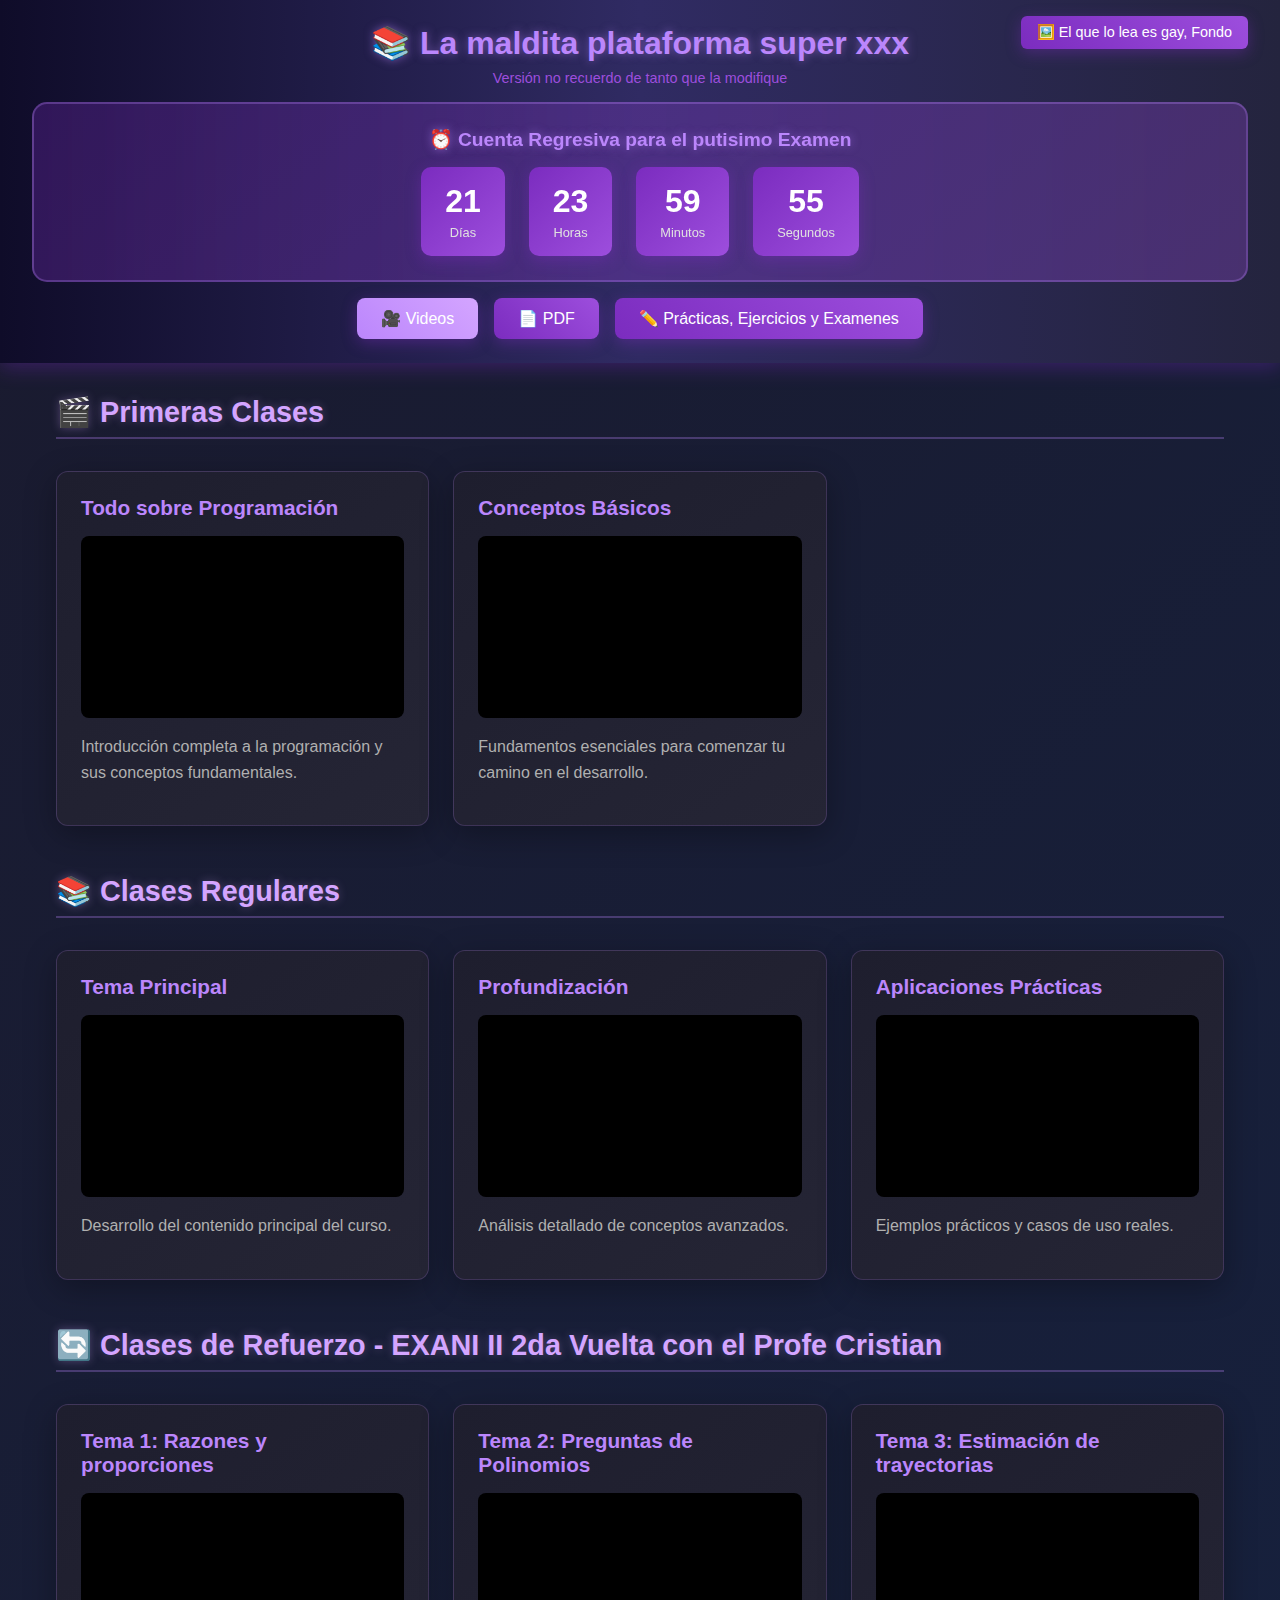
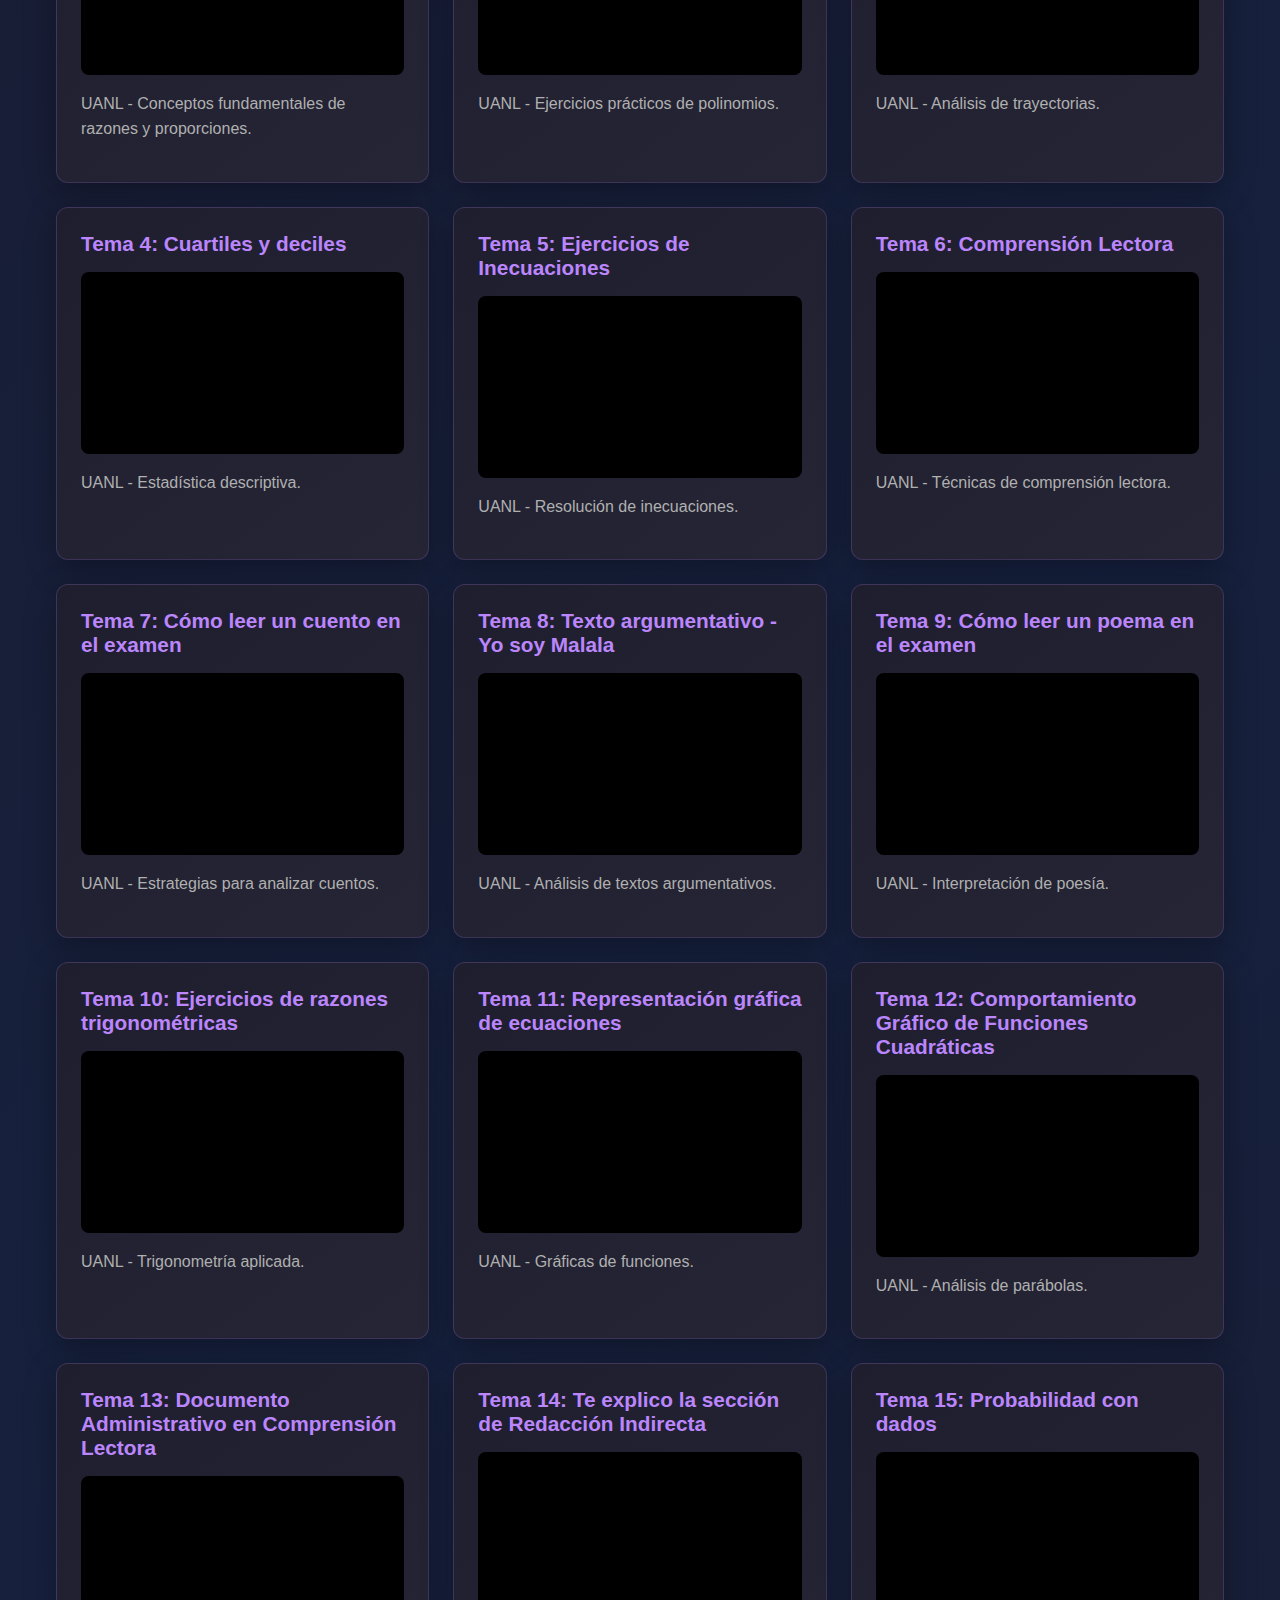
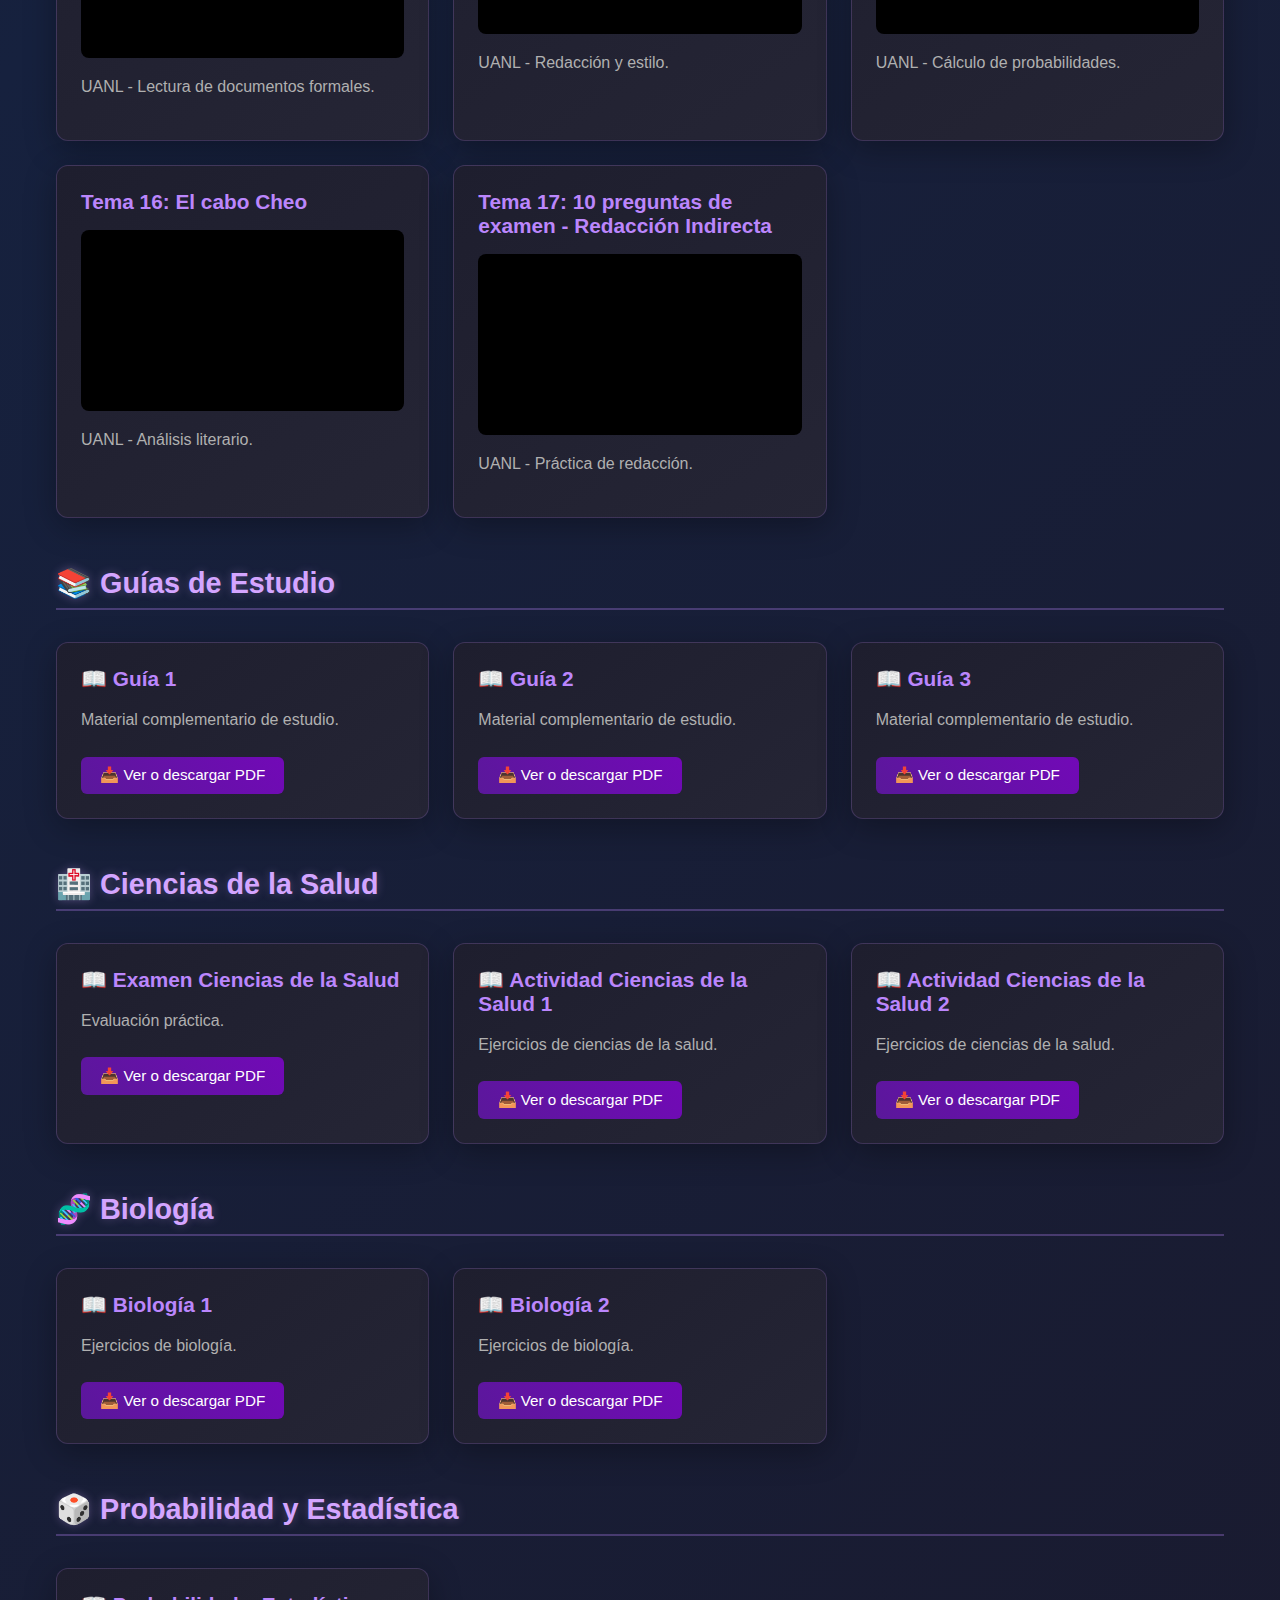
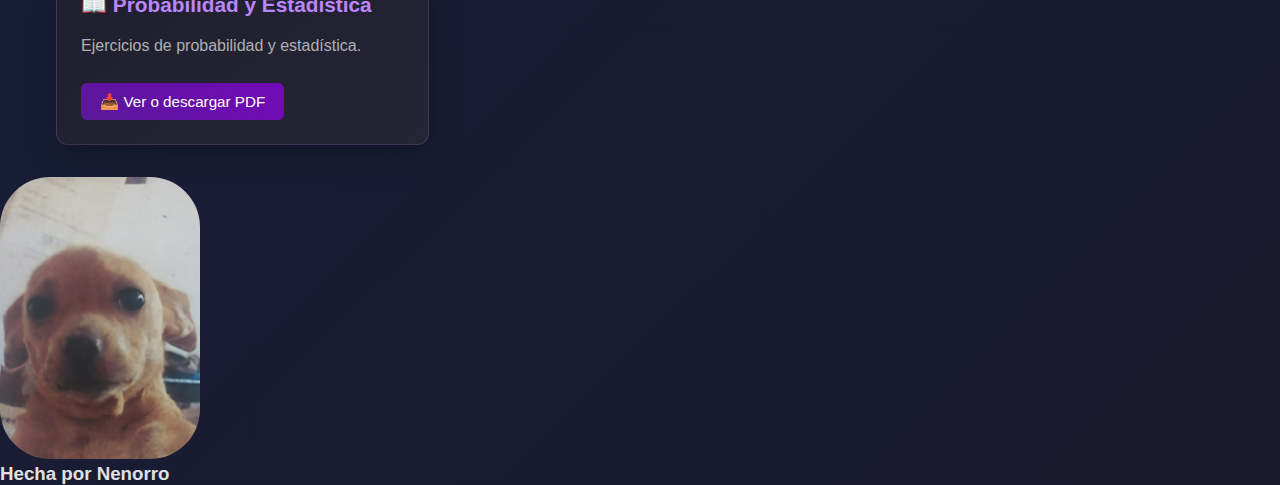
<file: clases --8/clases.html>
<!DOCTYPE html>
<html lang="es">
        <head>
    <meta charset="UTF-8">
    <meta name="viewport" content="width=device-width, initial-scale=1.0">
    <title>Mi Plataforma de Estudio</title>
    <style>
        * {
            margin: 0;
            padding: 0;
            box-sizing: border-box;
        }

        body {
            font-family: 'Segoe UI', Tahoma, Geneva, Verdana, sans-serif;
            background: linear-gradient(135deg, #1a1a2e 0%, #16213e 50%, #1a1a2e 100%);
            color: #e0e0e0;
            min-height: 100vh;
            position: relative;
            transition: background 0.5s ease;
        }

        body.with-background::before {
            content: '';
            position: fixed;
            top: 0;
            left: 0;
            width: 100%;
            height: 100%;
            background: url('perro.png') center/cover no-repeat fixed;
            opacity:  0.4;
            z-index: -1;
        }

        header {
            background: linear-gradient(90deg, #0f0c29, #302b63, #24243e);
            padding: 1.5rem 2rem;
            box-shadow: 0 4px 20px rgba(138, 43, 226, 0.3);
            position: relative;
        }

        .background-toggle {
            position: absolute;
            top: 1rem;
            right: 2rem;
            background: linear-gradient(45deg, #7b2cbf, #9d4edd);
            border: none;
            color: white;
            padding: 0.5rem 1rem;
            border-radius: 6px;
            cursor: pointer;
            font-size: 0.9rem;
            transition: all 0.3s ease;
            box-shadow: 0 4px 15px rgba(125, 44, 191, 0.4);
        }

        .background-toggle:hover {
            background: linear-gradient(45deg, #9d4edd, #bb86fc);
            transform: scale(1.05);
        }

        h1 {
            color: #bb86fc;
            font-size: 2rem;
            text-align: center;
            text-shadow: 0 0 10px rgba(187, 134, 252, 0.5);
        }

        .subtitle {
            text-align: center;
            color: #9d4edd;
            font-size: 0.9rem;
            margin-top: 0.5rem;
        }

        .countdown-container {
            text-align: center;
            margin-top: 1rem;
            padding: 1.5rem;
            background: linear-gradient(145deg, rgba(123, 44, 191, 0.3), rgba(157, 78, 221, 0.3));
            border-radius: 15px;
            border: 2px solid rgba(187, 134, 252, 0.3);
            backdrop-filter: blur(10px);
        }

        .countdown-title {
            color: #bb86fc;
            font-size: 1.2rem;
            margin-bottom: 1rem;
            font-weight: bold;
            text-shadow: 0 0 10px rgba(187, 134, 252, 0.5);
        }

        .countdown-timer {
            display: flex;
            justify-content: center;
            gap: 1.5rem;
            flex-wrap: wrap;
        }

        .time-box {
            background: linear-gradient(135deg, #7b2cbf, #9d4edd);
            padding: 1rem 1.5rem;
            border-radius: 10px;
            min-width: 80px;
            box-shadow: 0 4px 15px rgba(125, 44, 191, 0.4);
        }

        .time-value {
            display: block;
            font-size: 2rem;
            font-weight: bold;
            color: white;
        }

        .time-label {
            display: block;
            font-size: 0.8rem;
            color: #e0e0e0;
            margin-top: 0.3rem;
        }

        nav {
            display: flex;
            justify-content: center;
            gap: 1rem;
            margin-top: 1rem;
            flex-wrap: wrap;
        }

        .nav-btn {
            background: linear-gradient(45deg, #7b2cbf, #9d4edd);
            border: none;
            color: white;
            padding: 0.7rem 1.5rem;
            border-radius: 8px;
            cursor: pointer;
            font-size: 1rem;
            transition: all 0.3s ease;
            box-shadow: 0 4px 15px rgba(125, 44, 191, 0.4);
        }

        .nav-btn:hover {
            transform: translateY(-2px);
            box-shadow: 0 6px 20px rgba(157, 78, 221, 0.6);
            background: linear-gradient(45deg, #9d4edd, #bb86fc);
        }

        .nav-btn.active {
            background: linear-gradient(45deg, #bb86fc, #d4a5ff);
        }

        .container {
            max-width: 1200px;
            margin: 2rem auto;
            padding: 0 1rem;
        }

        .section {
            display: none;
            animation: fadeIn 0.5s ease;
        }

        .section.active {
            display: block;
        }

        @keyframes fadeIn {
            from { opacity: 0; transform: translateY(20px); }
            to { opacity: 1; transform: translateY(0); }
        }

        .content-grid {
            display: grid;
            grid-template-columns: repeat(auto-fill, minmax(300px, 1fr));
            gap: 1.5rem;
            margin-top: 2rem;
        }

        .card {
            background: linear-gradient(145deg, #1e1e2e, #252535);
            border-radius: 12px;
            padding: 1.5rem;
            box-shadow: 0 8px 32px rgba(0, 0, 0, 0.3);
            border: 1px solid rgba(187, 134, 252, 0.2);
            transition: all 0.3s ease;
        }

        .card:hover {
            transform: translateY(-5px);
            box-shadow: 0 12px 40px rgba(187, 134, 252, 0.4);
            border-color: #bb86fc;
        }

        .card h3 {
            color: #bb86fc;
            margin-bottom: 1rem;
            font-size: 1.3rem;
        }

        .card p {
            color: #b0b0b0;
            line-height: 1.6;
            margin-bottom: 1rem;
        }

        .video-container {
            position: relative;
            padding-bottom: 56.25%;
            height: 0;
            overflow: hidden;
            border-radius: 8px;
            background: #000;
            margin: 1rem 0;
        }

        .video-container iframe {
            position: absolute;
            top: 0;
            left: 0;
            width: 100%;
            height: 100%;
        }

        .pdf-link {
            display: inline-block;
            background: linear-gradient(45deg, #5a189a, #7209b7);
            color: white;
            padding: 0.6rem 1.2rem;
            text-decoration: none;
            border-radius: 6px;
            margin-top: 0.5rem;
            transition: all 0.3s ease;
            border: none;
            cursor: pointer;
            font-size: 0.95rem;
        }

        .pdf-link:hover {
            background: linear-gradient(45deg, #7209b7, #9d4edd);
            transform: scale(1.05);
        }

        .pdf-info {
            background: rgba(187, 134, 252, 0.1);
            padding: 0.8rem;
            border-radius: 6px;
            margin-top: 0.5rem;
            font-size: 0.9rem;
        }

        .video-subsection {
            margin-bottom: 3rem;
        }

        .subsection-title {
            color: #d4a5ff;
            font-size: 1.8rem;
            margin-bottom: 1.5rem;
            padding-bottom: 0.5rem;
            border-bottom: 2px solid rgba(187, 134, 252, 0.3);
            text-shadow: 0 0 10px rgba(212, 165, 255, 0.3);
        }

        .calendar-section {
            background: linear-gradient(145deg, #1e1e2e, #252535);
            border-radius: 12px;
            padding: 2rem;
            margin-bottom: 3rem;
            border: 1px solid rgba(187, 134, 252, 0.2);
        }

        .calendar-header {
            display: flex;
            justify-content: space-between;
            align-items: center;
            margin-bottom: 2rem;
            flex-wrap: wrap;
            gap: 1rem;
        }

        .streak-info {
            display: flex;
            gap: 2rem;
            flex-wrap: wrap;
        }

        .streak-box {
            background: linear-gradient(45deg, #7b2cbf, #9d4edd);
            padding: 1rem 1.5rem;
            border-radius: 10px;
            text-align: center;
            box-shadow: 0 4px 15px rgba(125, 44, 191, 0.4);
        }

        .streak-number {
            font-size: 2rem;
            font-weight: bold;
            color: #fff;
            display: block;
        }

        .streak-label {
            font-size: 0.9rem;
            color: #e0e0e0;
            margin-top: 0.3rem;
        }

        .calendar-grid {
            display: grid;
            grid-template-columns: repeat(auto-fill, minmax(80px, 1fr));
            gap: 1rem;
            margin-top: 1.5rem;
        }

        .day-card {
            background: rgba(30, 30, 46, 0.6);
            border: 2px solid rgba(187, 134, 252, 0.2);
            border-radius: 10px;
            padding: 1rem;
            text-align: center;
            cursor: pointer;
            transition: all 0.3s ease;
            position: relative;
        }

        .day-card:hover {
            transform: translateY(-3px);
            border-color: #bb86fc;
            box-shadow: 0 4px 15px rgba(187, 134, 252, 0.3);
        }

        .day-card.completed {
            background: linear-gradient(135deg, #4caf50, #66bb6a);
            border-color: #4caf50;
        }

        .day-card.completed .checkmark {
            display: block;
        }

        .day-number {
            font-size: 1.5rem;
            font-weight: bold;
            color: #bb86fc;
            display: block;
            margin-bottom: 0.5rem;
        }

        .day-card.completed .day-number {
            color: white;
        }

        .day-label {
            font-size: 0.75rem;
            color: #b0b0b0;
        }

        .day-card.completed .day-label {
            color: white;
        }

        .checkmark {
            display: none;
            position: absolute;
            top: 5px;
            right: 5px;
            color: white;
            font-size: 1.2rem;
        }

        .goal-text {
            color: #d4a5ff;
            font-size: 1rem;
            margin-bottom: 1rem;
            text-align: center;
        }

        .reset-btn {
            background: linear-gradient(45deg, #e74c3c, #c0392b);
            color: white;
            padding: 0.6rem 1.2rem;
            border: none;
            border-radius: 6px;
            cursor: pointer;
            font-size: 0.9rem;
            transition: all 0.3s ease;
        }

        .reset-btn:hover {
            background: linear-gradient(45deg, #c0392b, #a93226);
            transform: scale(1.05);
        }

        @media (max-width: 768px) {
            h1 {
                font-size: 1.5rem;
            }

            .content-grid {
                grid-template-columns: 1fr;
            }

            .subsection-title {
                font-size: 1.4rem;
            }

            .background-toggle {
                position: static;
                margin: 1rem auto 0;
                display: block;
            }
        }
    </style>
</head>
<body>
    <header>
        <button class="background-toggle" onclick="toggleBackground()">🖼️ El que lo lea es gay, Fondo</button>
        <h1>📚 La maldita plataforma super xxx</h1>
        <p class="subtitle">Versión no recuerdo de tanto que la modifique</p>
        
        <div class="countdown-container">
            <div class="countdown-title">⏰ Cuenta Regresiva para el putisimo Examen</div>
            <div class="countdown-timer">
                <div class="time-box">
                    <span class="time-value" id="days">22</span>
                    <span class="time-label">Días</span>
                </div>
                <div class="time-box">
                    <span class="time-value" id="hours">00</span>
                    <span class="time-label">Horas</span>
                </div>
                <div class="time-box">
                    <span class="time-value" id="minutes">00</span>
                    <span class="time-label">Minutos</span>
                </div>
                <div class="time-box">
                    <span class="time-value" id="seconds">00</span>
                    <span class="time-label">Segundos</span>
                </div>
            </div>
        </div>
        
        <nav>
            <button class="nav-btn active" onclick="showSection('videos')">🎥 Videos</button>
            <button class="nav-btn" onclick="showSection('pdfs')">📄 PDF</button>
            <button class="nav-btn" onclick="showSection('practicas')">✏️ Prácticas, Ejercicios y Examenes</button>
        </nav>
    </header>

    <div class="container">
        <!-- Sección de Videos -->
        <div id="videos" class="section active">
            <!-- Primeras Clases -->
            <div class="video-subsection">
                <h2 class="subsection-title">🎬 Primeras Clases</h2>
                <div class="content-grid">
                    <div class="card">
                        <h3>Todo sobre Programación</h3>
                        <div class="video-container">
                            <iframe src="https://www.youtube.com/embed/ELSm-G201Ls" frameborder="0" allowfullscreen></iframe>
                        </div>
                        <p>Introducción completa a la programación y sus conceptos fundamentales.</p>
                    </div>
                    <div class="card">
                        <h3>Conceptos Básicos</h3>
                        <div class="video-container">
                            <iframe src="https://www.youtube.com/embed/dQw4w9WgXcQ" frameborder="0" allowfullscreen></iframe>
                        </div>
                        <p>Fundamentos esenciales para comenzar tu camino en el desarrollo.</p>
                    </div>
                </div>
            </div>
        
            <!-- Clases Regulares --> 
            <div class="video-subsection">
                <h2 class="subsection-title">📚 Clases Regulares</h2>
                <div class="content-grid">
                    <div class="card">
                        <h3>Tema Principal</h3>
                        <div class="video-container">
                            <iframe src="https://www.youtube.com/embed/dQw4w9WgXcQ" frameborder="0" allowfullscreen></iframe>
                        </div>
                        <p>Desarrollo del contenido principal del curso.</p>
                    </div>
                    <div class="card">
                        <h3>Profundización</h3>
                        <div class="video-container">
                            <iframe src="https://www.youtube.com/embed/dQw4w9WgXcQ" frameborder="0" allowfullscreen></iframe>
                        </div>
                        <p>Análisis detallado de conceptos avanzados.</p>
                    </div>
                    <div class="card">
                        <h3>Aplicaciones Prácticas</h3>
                        <div class="video-container">
                            <iframe src="https://www.youtube.com/embed/dQw4w9WgXcQ" frameborder="0" allowfullscreen></iframe>
                        </div>
                        <p>Ejemplos prácticos y casos de uso reales.</p>
                    </div>
                </div>
            </div>

            <!-- Clases de Refuerzo -->
            <div class="video-subsection">
                <h2 class="subsection-title">🔄 Clases de Refuerzo - EXANI II 2da Vuelta con el Profe Cristian</h2>
                <div class="content-grid">
                    <div class="card">
                        <h3>Tema 1: Razones y proporciones</h3>
                        <div class="video-container">
                            <iframe src="https://www.youtube.com/embed/P0FDxwomc7c" frameborder="0" allowfullscreen></iframe>
                        </div>
                        <p>UANL - Conceptos fundamentales de razones y proporciones.</p>
                    </div>
                    
                    <div class="card">
                        <h3>Tema 2: Preguntas de Polinomios</h3>
                        <div class="video-container">
                            <iframe src="https://www.youtube.com/embed/hCpQ6e68zOU" frameborder="0" allowfullscreen></iframe>
                        </div>
                        <p>UANL - Ejercicios prácticos de polinomios.</p>
                    </div>

                    <div class="card">
                        <h3>Tema 3: Estimación de trayectorias</h3>
                        <div class="video-container">
                            <iframe src="https://www.youtube.com/embed/RZWrkNdSSsI" frameborder="0" allowfullscreen></iframe>
                        </div>
                        <p>UANL - Análisis de trayectorias.</p>
                    </div>

                    <div class="card">
                        <h3>Tema 4: Cuartiles y deciles</h3>
                        <div class="video-container">
                            <iframe src="https://www.youtube.com/embed/A8s1Hif_k_c" frameborder="0" allowfullscreen></iframe>
                        </div>
                        <p>UANL - Estadística descriptiva.</p>
                    </div>

                    <div class="card">
                        <h3>Tema 5: Ejercicios de Inecuaciones</h3>
                        <div class="video-container">
                            <iframe src="https://www.youtube.com/embed/j37AfhN_cEQ" frameborder="0" allowfullscreen></iframe>
                        </div>
                        <p>UANL - Resolución de inecuaciones.</p>
                    </div>

                    <div class="card">
                        <h3>Tema 6: Comprensión Lectora</h3>
                        <div class="video-container">
                            <iframe src="https://www.youtube.com/embed/3JVXhmq5L8U" frameborder="0" allowfullscreen></iframe>
                        </div>
                        <p>UANL - Técnicas de comprensión lectora.</p>
                    </div>

                    <div class="card">
                        <h3>Tema 7: Cómo leer un cuento en el examen</h3>
                        <div class="video-container">
                            <iframe src="https://www.youtube.com/embed/9ZGacBTZvJU" frameborder="0" allowfullscreen></iframe>
                        </div>
                        <p>UANL - Estrategias para analizar cuentos.</p>
                    </div>

                    <div class="card">
                        <h3>Tema 8: Texto argumentativo - Yo soy Malala</h3>
                        <div class="video-container">
                            <iframe src="https://www.youtube.com/embed/6_dkT8QziOw" frameborder="0" allowfullscreen></iframe>
                        </div>
                        <p>UANL - Análisis de textos argumentativos.</p>
                    </div>

                    <div class="card">
                        <h3>Tema 9: Cómo leer un poema en el examen</h3>
                        <div class="video-container">
                            <iframe src="https://www.youtube.com/embed/R4maRXk3TtQ" frameborder="0" allowfullscreen></iframe>
                        </div>
                        <p>UANL - Interpretación de poesía.</p>
                    </div>

                    <div class="card">
                        <h3>Tema 10: Ejercicios de razones trigonométricas</h3>
                        <div class="video-container">
                            <iframe src="https://www.youtube.com/embed/IiorssZL2GI" frameborder="0" allowfullscreen></iframe>
                        </div>
                        <p>UANL - Trigonometría aplicada.</p>
                    </div>

                    <div class="card">
                        <h3>Tema 11: Representación gráfica de ecuaciones</h3>
                        <div class="video-container">
                            <iframe src="https://www.youtube.com/embed/R3Kl7GXRH6Q" frameborder="0" allowfullscreen></iframe>
                        </div>
                        <p>UANL - Gráficas de funciones.</p>
                    </div>

                    <div class="card">
                        <h3>Tema 12: Comportamiento Gráfico de Funciones Cuadráticas</h3>
                        <div class="video-container">
                            <iframe src="https://www.youtube.com/embed/BJxDwQ0xIz4" frameborder="0" allowfullscreen></iframe>
                        </div>
                        <p>UANL - Análisis de parábolas.</p>
                    </div>

                    <div class="card">
                        <h3>Tema 13: Documento Administrativo en Comprensión Lectora</h3>
                        <div class="video-container">
                            <iframe src="https://www.youtube.com/embed/bhsyKP2dRCE" frameborder="0" allowfullscreen></iframe>
                        </div>
                        <p>UANL - Lectura de documentos formales.</p>
                    </div>

                    <div class="card">
                        <h3>Tema 14: Te explico la sección de Redacción Indirecta</h3>
                        <div class="video-container">
                            <iframe src="https://www.youtube.com/embed/yfHM3xzDUmw" frameborder="0" allowfullscreen></iframe>
                        </div>
                        <p>UANL - Redacción y estilo.</p>
                    </div>

                    <div class="card">
                        <h3>Tema 15: Probabilidad con dados</h3>
                        <div class="video-container">
                            <iframe src="https://www.youtube.com/embed/0aYqW2s4j2g" frameborder="0" allowfullscreen></iframe>
                        </div>
                        <p>UANL - Cálculo de probabilidades.</p>
                    </div>

                    <div class="card">
                        <h3>Tema 16: El cabo Cheo</h3>
                        <div class="video-container">
                            <iframe src="https://www.youtube.com/embed/0aYqW2s4j2g" frameborder="0" allowfullscreen></iframe>
                        </div>
                        <p>UANL - Análisis literario.</p>
                    </div>

                    <div class="card">
                        <h3>Tema 17: 10 preguntas de examen - Redacción Indirecta</h3>
                        <div class="video-container">
                            <iframe src="https://www.youtube.com/embed/uORlVKs2YqQ" frameborder="0" allowfullscreen></iframe>
                        </div>
                        <p>UANL - Práctica de redacción.</p>
                    </div>
                </div>
            </div>
        </div>

        <!-- Sección de PDFs -->
        <div id="pdfs" class="section">
            <h2 class="subsection-title">📚 Material de Estudio</h2>
            <div class="content-grid">
                <div class="card">
                    <h3>📖 Libro de Español</h3>
                    <p>Material completo con ejercicios y ejemplos.</p>
                    <div class="pdf-info">
                        💡 <strong>Nota:</strong> Si no se puede descargar, verifica tu conexión.
                    </div>
                    <a href="https://drive.google.com/uc?export=download&id=1LuEN4YuYyEGJ998FWdEJ5oASFrpGJmqc" class="pdf-link" target="_blank">📥 Ver o descargar PDF</a>
                </div>
                
                <div class="card">
                    <h3>📖 Libro de Matemáticas</h3>
                    <p>Material completo con ejercicios y ejemplos.</p>
                    <div class="pdf-info">
                        💡 <strong>Nota:</strong> Si no se puede descargar, verifica tu conexión.
                    </div>
                    <a href="https://drive.google.com/uc?export=download&id=1yyxmUt00WwhLQm17hDi-_yKiq_A1TXP5" class="pdf-link" target="_blank">📥 Ver o descargar PDF</a>
                </div>
            </div>
        </div>

            <h2 class="subsection-title" style="margin-top: 3rem;">📚 Guías de Estudio</h2>
            <div class="content-grid">
                <div class="card">
                    <h3>📖 Guía 1</h3>
                    <p>Material complementario de estudio.</p>
                    <a href="https://drive.google.com/file/d/1QqerztdmDD7esUEYiwDAegyxuSHX1dUe/view?usp=sharing" class="pdf-link" target="_blank">📥 Ver o descargar PDF</a>
                </div>
                
                <div class="card">
                    <h3>📖 Guía 2</h3>
                    <p>Material complementario de estudio.</p>
                    <a href="https://drive.google.com/file/d/1M7aqSE05zgQZEQnNMcDQYG55KfnjwL_7/view?usp=sharing" class="pdf-link" target="_blank">📥 Ver o descargar PDF</a>
                </div>
                
                <div class="card">
                    <h3>📖 Guía 3</h3>
                    <p>Material complementario de estudio.</p>
                    <a href="https://drive.google.com/file/d/14i3mJcmGs0Du7gJW5s9cbxuoB2NzoO6h/view?usp=sharing" class="pdf-link" target="_blank">📥 Ver o descargar PDF</a>
                </div>
            </div>

            <h2 class="subsection-title" style="margin-top: 3rem;">🏥 Ciencias de la Salud</h2>
            <div class="content-grid">
                <div class="card">
                    <h3>📖 Examen Ciencias de la Salud</h3>
                    <p>Evaluación práctica.</p>
                    <a href="https://drive.google.com/file/d/1qIfcCP2qYQQCABzs1pP6-DNphtEsUrtu/view?usp=sharing" class="pdf-link" target="_blank">📥 Ver o descargar PDF</a>
                </div>
                
                <div class="card">
                    <h3>📖 Actividad Ciencias de la Salud 1</h3>
                    <p>Ejercicios de ciencias de la salud.</p>
                    <a href="https://drive.google.com/file/d/190gyhm9A3BFDQmbpBrfK98ZnxDF0ptgw/view?usp=sharing" class="pdf-link" target="_blank">📥 Ver o descargar PDF</a>
                </div>
                
                <div class="card">
                    <h3>📖 Actividad Ciencias de la Salud 2</h3>
                    <p>Ejercicios de ciencias de la salud.</p>
                    <a href="https://drive.google.com/file/d/1cYOSvtAvZPqK_mZh88RqxlTZR1fbT3ir/view?usp=sharing" class="pdf-link" target="_blank">📥 Ver o descargar PDF</a>
                </div>
            </div>

            <h2 class="subsection-title" style="margin-top: 3rem;">🧬 Biología</h2>
            <div class="content-grid">
                <div class="card">
                    <h3>📖 Biología 1</h3>
                    <p>Ejercicios de biología.</p>
                    <a href="https://drive.google.com/file/d/1_1uZuJIiT1J8TPvmx-zuSF_zzb0a0ASW/view?usp=sharing" class="pdf-link" target="_blank">📥 Ver o descargar PDF</a>
                </div>
                
                <div class="card">
                    <h3>📖 Biología 2</h3>
                    <p>Ejercicios de biología.</p>
                    <a href="https://drive.google.com/file/d/1sb-Jl3nW6jL7xaYUC3JudFoYivQQ7Im9/view?usp=sharing" class="pdf-link" target="_blank">📥 Ver o descargar PDF</a>
                </div>
            </div>

            <h2 class="subsection-title" style="margin-top: 3rem;">🎲 Probabilidad y Estadística</h2>
            <div class="content-grid">
                <div class="card">
                    <h3>📖 Probabilidad y Estadística</h3>
                    <p>Ejercicios de probabilidad y estadística.</p>
                    <a href="https://drive.google.com/file/d/1LjchR4nYN4hV0ZzTtcSU1xIs9OcIvPGa/view?usp=sharing" class="pdf-link" target="_blank">📥 Ver o descargar PDF</a>
                </div>
            </div>
        </div>
    </div>

    <!-- Sección de Prácticas -->
        <div id="practicas" class="section">
            <!-- Calendario de 30 Días -->
            <div class="calendar-section">
                <div class="calendar-header">
                    <div>
                        <h2 class="subsection-title" style="margin: 0;">📅 Calendario de Estudio - 30 Días</h2>
                        <p class="goal-text">🎯 Meta: Estudiar 2 horas o más cada día</p>
                    </div>
                    <div class="streak-info">
                        <div class="streak-box">
                            <span class="streak-number" id="currentStreak">0</span>
                            <span class="streak-label">🔥 Racha Actual</span>
                        </div>
                        <div class="streak-box">
                            <span class="streak-number" id="totalCompleted">0</span>
                            <span class="streak-label">✅ Días Completados</span>
                        </div>
                        <div class="streak-box">
                            <span class="streak-number" id="bestStreak">0</span>
                            <span class="streak-label">🏆 Mejor Racha</span>
                        </div>
                    </div>
                </div>
                <button class="reset-btn" onclick="resetCalendar()">🔄 Reiniciar Calendario</button>
                <div class="calendar-grid" id="calendarGrid"></div>
            </div>

            <h2 class="subsection-title">📝 Actividades de Español</h2>
            <div class="content-grid">
                <div class="card">
                    <h3>📖 Actividad Español 1</h3>
                    <p>Ejercicios de español.</p>
                    <a href="https://drive.google.com/file/d/1kv1uYyaUDBz9b_EV9aPolNbiLkwGhfWZ/view?usp=sharing" class="pdf-link" target="_blank">📥 Ver o descargar PDF</a>
                </div>
                <div class="card">
                    <h3>📖 Actividad Español 2</h3>
                    <p>Ejercicios de español.</p>
                    <a href="https://drive.google.com/file/d/12lMbD49JTh0pjBMGeeXR5z_CVjpGxyIy/view?usp=sharing" class="pdf-link" target="_blank">📥 Ver o descargar PDF</a>
                </div>
                <div class="card">
                    <h3>📖 Actividad Español 3</h3>
                    <p>Ejercicios de español.</p>
                    <a href="https://drive.google.com/file/d/1251oFPoTPZeOvrwf6S8L9pMBsm8LkRVJ/view?usp=sharing" class="pdf-link" target="_blank">📥 Ver o descargar PDF</a>
                </div>
                <div class="card">
                    <h3>📖 Actividad Español 4</h3>
                    <p>Ejercicios de español.</p>
                    <a href="https://drive.google.com/file/d/1SxcrgGZdPhNS1T8iC6pRe7rKAbeKS_VN/view?usp=sharing" class="pdf-link" target="_blank">📥 Ver o descargar PDF</a>
                </div>
                <div class="card">
                    <h3>📖 Actividad Español 5</h3>
                    <p>Ejercicios de español.</p>
                    <a href="https://drive.google.com/file/d/1BdcQ56Q-bbTa5CgXAbnNznJGPxpRuARh/view?usp=sharing" class="pdf-link" target="_blank">📥 Ver o descargar PDF</a>
                </div>
                <div class="card">
                    <h3>📖 Actividad Español 6</h3>
                    <p>Ejercicios de español.</p>
                    <a href="https://drive.google.com/file/d/1gBNweKsGnmIw_3sJCDHjreRHSTzYf-in/view?usp=sharing" class="pdf-link" target="_blank">📥 Ver o descargar PDF</a>
                </div>
                <div class="card">
                    <h3>📖 Actividad Español 7</h3>
                    <p>Ejercicios de español.</p>
                    <a href="https://drive.google.com/file/d/1DILfLFPecZlwiFPD3-zshBbC1yyk-teh/view?usp=sharing" class="pdf-link" target="_blank">📥 Ver o descargar PDF</a>
                </div>
                <div class="card">
                    <h3>📖 Actividad Español 8</h3>
                    <p>Ejercicios de español.</p>
                    <a href="https://drive.google.com/file/d/1s_0Ow_YUtkrYxlrLDu_stYriEZdcpoIy/view?usp=sharing" class="pdf-link" target="_blank">📥 Ver o descargar PDF</a>
                </div>
                <div class="card">
                    <h3>📖 Actividad Español 9</h3>
                    <p>Ejercicios de español.</p>
                    <a href="https://drive.google.com/file/d/1y3LNJHFC6OQPwLS3UbucCgnhCq_-h2j7/view?usp=sharing" class="pdf-link" target="_blank">📥 Ver o descargar PDF</a>
                </div>
                <div class="card">
                    <h3>📖 Actividad Español 10</h3>
                    <p>Ejercicios de español.</p>
                    <a href="https://drive.google.com/file/d/1qlRahzlv23BvQU_2Imx7zEHeW0kVN30e/view?usp=sharing" class="pdf-link" target="_blank">📥 Ver o descargar PDF</a>
                </div>
            </div>

            <h2 class="subsection-title" style="margin-top: 3rem;">🔢 Razonamiento Matemático</h2>
            <div class="content-grid">
                <div class="card">
                    <h3>📖 Razonamiento Matemático 1</h3>
                    <p>Ejercicios de razonamiento.</p>
                    <a href="https://drive.google.com/file/d/1R1VuLniSkCmy1n7llb1HIBh50-SdMJOr/view?usp=sharing" class="pdf-link" target="_blank">📥 Ver o descargar PDF</a>
                </div>
                <div class="card">
                    <h3>📖 Razonamiento Matemático 2</h3>
                    <p>Ejercicios de razonamiento.</p>
                    <a href="https://drive.google.com/file/d/1QggcwZKyvftydOLuLfkOUOCNtFkbJyGn/view?usp=sharing" class="pdf-link" target="_blank">📥 Ver o descargar PDF</a>
                </div>
                <div class="card">
                    <h3>📖 Razonamiento Matemático 3</h3>
                    <p>Ejercicios de razonamiento.</p>
                    <a href="https://drive.google.com/file/d/1HlbdTgIQYvXySkQEDVt76L7NOOL0hj7X/view?usp=sharing" class="pdf-link" target="_blank">📥 Ver o descargar PDF</a>
                </div>
                <div class="card">
                    <h3>📖 Razonamiento Matemático 4</h3>
                    <p>Ejercicios de razonamiento.</p>
                    <a href="https://drive.google.com/file/d/1heh-JuCwJhiR950qVMbALWz1c42U9MJB/view?usp=sharing" class="pdf-link" target="_blank">📥 Ver o descargar PDF</a>
                </div>
                <div class="card">
                    <h3>📖 Razonamiento Matemático 5</h3>
                    <p>Ejercicios de razonamiento.</p>
                    <a href="https://drive.google.com/file/d/1sv1QIP4TdhfIkQoDGg5AoZMHgyr0yFMJ/view?usp=sharing" class="pdf-link" target="_blank">📥 Ver o descargar PDF</a>
                </div>
                <div class="card">
                    <h3>📖 Razonamiento Matemático 6</h3>
                    <p>Ejercicios de razonamiento.</p>
                    <a href="https://drive.google.com/file/d/16I-_aZN31rVM5bmnMXTM2nKXRrWY-TnB/view?usp=sharing" class="pdf-link" target="_blank">📥 Ver o descargar PDF</a>
                </div>
                <div class="card">
                    <h3>📖 Razonamiento Matemático 7</h3>
                    <p>Ejercicios de razonamiento.</p>
                    <a href="https://drive.google.com/file/d/1iO9JaeVuDyZ7EFj1BZUjCDcrnHdZBddu/view?usp=sharing" class="pdf-link" target="_blank">📥 Ver o descargar PDF</a>
                </div>
            </div>

            <h2 class="subsection-title" style="margin-top: 3rem;">🎯 Ejercicios de Habilidad</h2>
            <div class="content-grid">
                <div class="card">
                    <h3>📖 Ejercicio de Habilidad 1</h3>
                    <p>Ejercicios de habilidades.</p>
                    <a href="https://drive.google.com/file/d/1DGJDkKsXmOTCNlZPe_YxJeRPjymlUyeh/view?usp=sharing" class="pdf-link" target="_blank">📥 Ver o descargar PDF</a>
                </div>
                <div class="card">
                    <h3>📖 Ejercicio de Habilidad 2</h3>
                    <p>Ejercicios de habilidades.</p>
                    <a href="https://drive.google.com/file/d/1Z1WVLEAsxqyZUlmJ6kPi5h2TtH1lqo_E/view?usp=sharing" class="pdf-link" target="_blank">📥 Ver o descargar PDF</a>
                </div>
            </div>

            <h2 class="subsection-title" style="margin-top: 3rem;">📊 Estadística</h2>
            <div class="content-grid">
                <div class="card">
                    <h3>📖 Estadística 1</h3>
                    <p>Ejercicios de estadística.</p>
                    <a href="https://drive.google.com/file/d/1gytJR_vTmVrF5wu68GxTU1lWFTsvhhvD/view?usp=sharing" class="pdf-link" target="_blank">📥 Ver o descargar PDF</a>
                </div>
                <div class="card">
                    <h3>📖 Estadística 2</h3>
                    <p>Ejercicios de estadística.</p>
                    <a href="https://drive.google.com/file/d/1ANw3zkYsGZXwLGrcJyVHeBR3wo1-99oi/view?usp=sharing" class="pdf-link" target="_blank">📥 Ver o descargar PDF</a>
                </div>
                <div class="card">
                    <h3>📖 Estadística 3</h3>
                    <p>Ejercicios de estadística.</p>
                    <a href="https://drive.google.com/file/d/1VhMc-vEciwcwVYt27khTmPk3SGotLfpP/view?usp=sharing" class="pdf-link" target="_blank">📥 Ver o descargar PDF</a>
                </div>
                <div class="card">
                    <h3>📖 Estadística 4</h3>
                    <p>Ejercicios de estadística.</p>
                    <a href="https://drive.google.com/file/d/1QoumjMul_tinrfVLmKk7zT1k_Mq8oIn6/view?usp=sharing" class="pdf-link" target="_blank">📥 Ver o descargar PDF</a>
                </div>
                <div class="card">
                    <h3>📖 Estadística 5</h3>
                    <p>Ejercicios de estadística.</p>
                    <a href="https://drive.google.com/file/d/1Whyu7q9u1cs-plG-fFLMrMlSmtZNPhzS/view?usp=sharing" class="pdf-link" target="_blank">📥 Ver o descargar PDF</a>
                </div>
                <div class="card">
                    <h3>📖 Estadística 6</h3>
                    <p>Ejercicios de estadística.</p>
                    <a href="https://drive.google.com/file/d/1ULygfraAfvUjkk1JtPLqL4ztk2y-NnQ1/view?usp=sharing" class="pdf-link" target="_blank">📥 Ver o descargar PDF</a>
                </div>
            </div>

            <h2 class="subsection-title" style="margin-top: 3rem;">📚 Comprensión Lectora</h2>
            <div class="content-grid">
                <div class="card">
                    <h3>📖 Comprensión Lectora 1</h3>
                    <p>Ejercicios de comprensión.</p>
                    <a href="https://drive.google.com/file/d/1vn9mPzlAuLfuKaxPbD3axui3BoTMAOGP/view?usp=sharing" class="pdf-link" target="_blank">📥 Ver o descargar PDF</a>
                </div>
                <div class="card">
                    <h3>📖 Comprensión Lectora 2</h3>
                    <p>Ejercicios de comprensión.</p>
                    <a href="https://drive.google.com/file/d/1QmWIy0C-vT5pc4iBlOAdrsVktm8HLZT0/view?usp=sharing" class="pdf-link" target="_blank">📥 Ver o descargar PDF</a>
                </div>
                <div class="card">
                    <h3>📖 Comprensión Lectora 3</h3>
                    <p>Ejercicios de comprensión.</p>
                    <a href="https://drive.google.com/file/d/1KrF9O0TerNHT3kIKjxiin948frmiw2r5/view?usp=sharing" class="pdf-link" target="_blank">📥 Ver o descargar PDF</a>
                </div>
                <div class="card">
                    <h3>📖 Comprensión Lectora 4</h3>
                    <p>Ejercicios de comprensión.</p>
                    <a href="https://drive.google.com/file/d/1E_19EzIW-rMfTrlcCtLZeUrLtV2IWE2a/view?usp=sharing" class="pdf-link" target="_blank">📥 Ver o descargar PDF</a>
                </div>
                <div class="card">
                    <h3>📖 Comprensión Lectora 5</h3>
                    <p>Ejercicios de comprensión.</p>
                    <a href="https://drive.google.com/file/d/10CUipZPGvx6OtJOc6dkS-qXiK7kLAJbb/view?usp=sharing" class="pdf-link" target="_blank">📥 Ver o descargar PDF</a>
                </div>
                <div class="card">
                    <h3>📖 Comprensión Lectora 6</h3>
                    <p>Ejercicios de comprensión.</p>
                    <a href="https://drive.google.com/file/d/1H2iDn4iKa7BROC5vpEVHSBb6V3M3koqs/view?usp=sharing" class="pdf-link" target="_blank">📥 Ver o descargar PDF</a>
                </div>
            </div>

            <h2 class="subsection-title" style="margin-top: 3rem;">📖 Análisis e Interpretación de Textos</h2>
            <div class="content-grid">
                <div class="card">
                    <h3>📖 Análisis de Textos 1</h3>
                    <p>Ejercicios de análisis.</p>
                    <a href="https://drive.google.com/file/d/1IPcg2a7gOfc8sqB7_ljIjMF1p9YD2ZK4/view?usp=sharing" class="pdf-link" target="_blank">📥 Ver o descargar PDF</a>
                </div>
                <div class="card">
                    <h3>📖 Análisis de Textos 2</h3>
                    <p>Ejercicios de análisis.</p>
                    <a href="https://drive.google.com/file/d/1fay1NzdC7n-SdsmDqrW13ID715emXGP6/view?usp=sharing" class="pdf-link" target="_blank">📥 Ver o descargar PDF</a>
                </div>
                <div class="card">
                    <h3>📖 Análisis de Textos 3</h3>
                    <p>Ejercicios de análisis.</p>
                    <a href="https://drive.google.com/file/d/1UPdxofns1G3_DNRbtPtEBJn231MvQm2n/view?usp=sharing" class="pdf-link" target="_blank">📥 Ver o descargar PDF</a>
                </div>
                <div class="card">
                    <h3>📖 Análisis de Textos 4</h3>
                    <p>Ejercicios de análisis.</p>
                    <a href="https://drive.google.com/file/d/1WTV-0j-kwv-ukvM-B-gSS1uRer0-rOsM/view?usp=sharing" class="pdf-link" target="_blank">📥 Ver o descargar PDF</a>
                </div>
            </div>

            <h2 class="subsection-title" style="margin-top: 3rem;">➗ Álgebra</h2>
            <div class="content-grid">
                <div class="card">
                    <h3>📖 Álgebra 1</h3>
                    <p>Ejercicios de álgebra.</p>
                    <a href="https://drive.google.com/file/d/1yTbvwUWNOIKQ37d0Mdu8yzjJ8713OnMV/view?usp=sharing" class="pdf-link" target="_blank">📥 Ver o descargar PDF</a>
                </div>
                <div class="card">
                    <h3>📖 Álgebra 2</h3>
                    <p>Ejercicios de álgebra.</p>
                    <a href="https://drive.google.com/file/d/1qSzsxTEHi8QdnYUwjAMlNGH5gycKxROt/view?usp=sharing" class="pdf-link" target="_blank">📥 Ver o descargar PDF</a>
                </div>
                <div class="card">
                    <h3>📖 Álgebra 3</h3>
                    <p>Ejercicios de álgebra.</p>
                    <a href="https://drive.google.com/file/d/10Er7wCu7LyMRDpGSiPqog4ePIHrCCTc2/view?usp=sharing" class="pdf-link" target="_blank">📥 Ver o descargar PDF</a>
                </div>
                <div class="card">
                    <h3>📖 Álgebra 4</h3>
                    <p>Ejercicios de álgebra.</p>
                    <a href="https://drive.google.com/file/d/18Qxixgfb1tlp-MTUKJzuO1aRtst3I3yG/view?usp=sharing" class="pdf-link" target="_blank">📥 Ver o descargar PDF</a>
                </div>
                <div class="card">
                    <h3>📖 Álgebra 5</h3>
                    <p>Ejercicios de álgebra.</p>
                    <a href="https://drive.google.com/file/d/1_Ayqw_FGjG-KEn7H4XOgkT5O4BDvT4Ya/view?usp=sharing" class="pdf-link" target="_blank">📥 Ver o descargar PDF</a>
                </div>
                <div class="card">
                    <h3>📖 Álgebra 6</h3>
                    <p>Ejercicios de álgebra.</p>
                    <a href="https://drive.google.com/file/d/1GRXRr2t85GR0iP3bLhAWZk8jAropzgIE/view?usp=sharing" class="pdf-link" target="_blank">📥 Ver o descargar PDF</a>
                </div>
            </div>

            <h2 class="subsection-title" style="margin-top: 3rem;">📝 Exámenes de Práctica</h2>
            <div class="content-grid">
                <div class="card">
                    <h3>📖 Actividades de Matemáticas</h3>
                    <p>Mini examen de práctica.</p>
                    <a href="https://drive.google.com/file/d/1Kz20tIZQZhIq50FYx_T8VlM53Bm4zTei/view?usp=sharing" class="pdf-link" target="_blank">📥 Ver o descargar PDF</a>
                </div>
                
                <div class="card">
                    <h3>📖 EXAMEN Real</h3>
                    <p>Examen con actividades reales.</p>
                    <a href="https://drive.google.com/file/d/1EGhc8MF84yh9p99Nnc49FzTnXeNAjPNC/view?usp=sharing" class="pdf-link" target="_blank">📥 Ver o descargar PDF</a>
                </div>
            </div>

            <h2 class="subsection-title" style="margin-top: 3rem;">✍️ Redacción</h2>
            <div class="content-grid">
                <div class="card">
                    <h3>📖 Redacción Indirecta 1</h3>
                    <p>Ejercicios de redacción.</p>
                    <a href="https://drive.google.com/uc?export=download&id=1XLMloIPe1TDRq0NyqH8gVL67UHnAsHdD" class="pdf-link" target="_blank">📥 Ver o descargar PDF</a>
                </div>
                
                <div class="card">
                    <h3>📖 Redacción Indirecta 2</h3>
                    <p>Ejercicios de redacción.</p>
                    <a href="https://drive.google.com/uc?export=download&id=1UPfsIH90IlxtTHj-Bra3PGNIwnh9SzgU" class="pdf-link" target="_blank">📥 Ver o descargar PDF</a>
                </div>
                
                <div class="card">
                    <h3>📖 Redacción Indirecta 3</h3>
                    <p>Ejercicios de redacción.</p>
                    <a href="https://drive.google.com/uc?export=download&id=1UPfsIH90IlxtTHj-Bra3PGNIwnh9SzgU" class="pdf-link" target="_blank">📥 Ver o descargar PDF</a>
                </div>
                
                <div class="card">
                    <h3>📖 Redacción Indirecta 4</h3>
                    <p>Ejercicios de redacción.</p>
                    <a href="https://drive.google.com/uc?export=download&id=1XLa6k6-7yKMGoOgmuCGGl1uRduZxg3hv" class="pdf-link" target="_blank">📥 Ver o descargar PDF</a>
                </div>
                
                <div class="card">
                    <h3>📖 Retos Evolvi Redacción 1</h3>
                    <p>Retos de práctica.</p>
                    <a href="https://drive.google.com/uc?export=download&id=1tlQSq5hCv-jkgjp8UQF_MR8dkiUgXHC-" class="pdf-link" target="_blank">📥 Ver o descargar PDF</a>
                </div>
                
                <div class="card">
                    <h3>📖 Retos Evolvi Redacción 2</h3>
                    <p>Retos de práctica.</p>
                    <a href="https://drive.google.com/uc?export=download&id=1YERJLrx2j7NoGMpbXGSxl3Ug8YvTrUSL" class="pdf-link" target="_blank">📥 Ver o descargar PDF</a>
                </div>
                
                <div class="card">
                    <h3>📖 Retos Evolvi Redacción 3</h3>
                    <p>Retos de práctica.</p>
                    <a href="https://drive.google.com/uc?export=download&id=12YdJN_KzABAFXTvKFIB24zcVJWhBOApf" class="pdf-link" target="_blank">📥 Ver o descargar PDF</a>
                </div>
            </div>
        </div>
    </div>

    <script>
        // Función para cambiar el fondo
function toggleBackground() {
    document.body.classList.toggle('with-background');
}

// Cuenta regresiva
function updateCountdown() {
    const now = new Date();
    const targetDate = new Date(now.getTime() + (22 * 24 * 60 * 60 * 1000));
    
    function updateTimer() {
        const currentTime = new Date().getTime();
        const distance = targetDate - currentTime;
        
        if (distance < 0) {
            document.getElementById('days').textContent = '00';
            document.getElementById('hours').textContent = '00';
            document.getElementById('minutes').textContent = '00';
            document.getElementById('seconds').textContent = '00';
            return;
        }
        
        const days = Math.floor(distance / (1000 * 60 * 60 * 24));
        const hours = Math.floor((distance % (1000 * 60 * 60 * 24)) / (1000 * 60 * 60));
        const minutes = Math.floor((distance % (1000 * 60 * 60)) / (1000 * 60));
        const seconds = Math.floor((distance % (1000 * 60)) / 1000);
        
        document.getElementById('days').textContent = String(days).padStart(2, '0');
        document.getElementById('hours').textContent = String(hours).padStart(2, '0');
        document.getElementById('minutes').textContent = String(minutes).padStart(2, '0');
        document.getElementById('seconds').textContent = String(seconds).padStart(2, '0');
    }
    
    updateTimer();
    setInterval(updateTimer, 1000);
}

// Estado en memoria del calendario
let calendarData = {
    completedDays: [],
    currentStreak: 0,
    bestStreak: 0
};

// Inicializar calendario al cargar la página
document.addEventListener('DOMContentLoaded', function() {
    initCalendar();
    updateCountdown();
});

function initCalendar() {
    const grid = document.getElementById('calendarGrid');
    if (!grid) return;
    
    grid.innerHTML = '';
    
    for (let i = 1; i <= 30; i++) {
        const dayCard = document.createElement('div');
        dayCard.className = 'day-card';
        dayCard.id = `day-${i}`;
        
        if (calendarData.completedDays.includes(i)) {
            dayCard.classList.add('completed');
        }
        
        dayCard.innerHTML = `
            <span class="checkmark">✓</span>
            <span class="day-number">${i}</span>
            <span class="day-label">Día</span>
        `;
        
        dayCard.onclick = () => toggleDay(i);
        grid.appendChild(dayCard);
    }
    
    updateStats();
}

function toggleDay(dayNumber) {
    const dayCard = document.getElementById(`day-${dayNumber}`);
    
    if (calendarData.completedDays.includes(dayNumber)) {
        calendarData.completedDays = calendarData.completedDays.filter(d => d !== dayNumber);
        dayCard.classList.remove('completed');
    } else {
        calendarData.completedDays.push(dayNumber);
        calendarData.completedDays.sort((a, b) => a - b);
        dayCard.classList.add('completed');
        
        dayCard.style.transform = 'scale(1.2) rotate(5deg)';
        setTimeout(() => {
            dayCard.style.transform = '';
        }, 300);
    }
    
    calculateStreaks();
    updateStats();
}

function calculateStreaks() {
    if (calendarData.completedDays.length === 0) {
        calendarData.currentStreak = 0;
        calendarData.bestStreak = 0;
        return;
    }
    
    const sorted = [...calendarData.completedDays].sort((a, b) => a - b);
    let best = 1;
    let temp = 1;
    
    for (let i = 1; i < sorted.length; i++) {
        if (sorted[i] === sorted[i - 1] + 1) {
            temp++;
        } else {
            temp = 1;
        }
        best = Math.max(best, temp);
    }
    
    temp = 1;
    for (let i = sorted.length - 1; i > 0; i--) {
        if (sorted[i] === sorted[i - 1] + 1) {
            temp++;
        } else {
            break;
        }
    }
    
    calendarData.currentStreak = temp;
    calendarData.bestStreak = Math.max(best, calendarData.bestStreak);
}

function updateStats() {
    const currentStreakEl = document.getElementById('currentStreak');
    const totalCompletedEl = document.getElementById('totalCompleted');
    const bestStreakEl = document.getElementById('bestStreak');
    
    if (currentStreakEl) currentStreakEl.textContent = calendarData.currentStreak;
    if (totalCompletedEl) totalCompletedEl.textContent = calendarData.completedDays.length;
    if (bestStreakEl) bestStreakEl.textContent = calendarData.bestStreak;
    
    if (calendarData.completedDays.length === 30) {
        setTimeout(() => {
            alert('🎉🏆 ¡INCREÍBLE! Completaste los 30 días de estudio. ¡Eres un campeón! 🏆🎉');
        }, 300);
    }
}

function resetCalendar() {
    if (confirm('¿Estás seguro de que quieres reiniciar el calendario? Se perderá todo tu progreso.')) {
        calendarData = {
            completedDays: [],
            currentStreak: 0,
            bestStreak: 0
        };
        initCalendar();
    }
}

function showSection(sectionName) {
    const sections = document.querySelectorAll('.section');
    const buttons = document.querySelectorAll('.nav-btn');
    
    sections.forEach(section => section.classList.remove('active'));
    buttons.forEach(button => button.classList.remove('active'));
    
    document.getElementById(sectionName).classList.add('active');
    event.target.classList.add('active');
}
    </script>
    <footer>
  <img src="perro.png" alt="Hecha por Nenorro" style="width:200px; border-radius:50px;">
  <h3 style="font-weight:bold; font-family:Arial, sans-serif;">Hecha por Nenorro</h3>
</footer>

<script>
  // --- CONFIGURACIÓN: 22 días desde hoy ---
  const daysToAdd = 22;

  // Revisa si ya hay una fecha guardada
  let targetDate = localStorage.getItem("targetDate");

  if (!targetDate) {
    // Si no existe, se crea una nueva (22 días desde hoy)
    const now = new Date();
    targetDate = now.getTime() + daysToAdd * 24 * 60 * 60 * 1000;
    localStorage.setItem("targetDate", targetDate);
  } else {
    // Convierte el valor guardado a número
    targetDate = parseInt(targetDate);
  }

  function updateCountdown() {
    const now = new Date().getTime();
    let distance = targetDate - now;

    if (distance < 0) {
      distance = 0;
      localStorage.removeItem("targetDate"); // Reinicia cuando llega a 0
    }

    const days = Math.floor(distance / (1000 * 60 * 60 * 24));
    const hours = Math.floor((distance % (1000 * 60 * 60 * 24)) / (1000 * 60 * 60));
    const minutes = Math.floor((distance % (1000 * 60 * 60)) / (1000 * 60));
    const seconds = Math.floor((distance % (1000 * 60)) / 1000);

    document.getElementById("days").innerText = days;
    document.getElementById("hours").innerText = hours.toString().padStart(2, "0");
    document.getElementById("minutes").innerText = minutes.toString().padStart(2, "0");
    document.getElementById("seconds").innerText = seconds.toString().padStart(2, "0");
  }

  // Actualiza cada segundo
  setInterval(updateCountdown, 1000);
  updateCountdown(); // Actualiza al cargar
</script>
</body>
</html>
</file>
